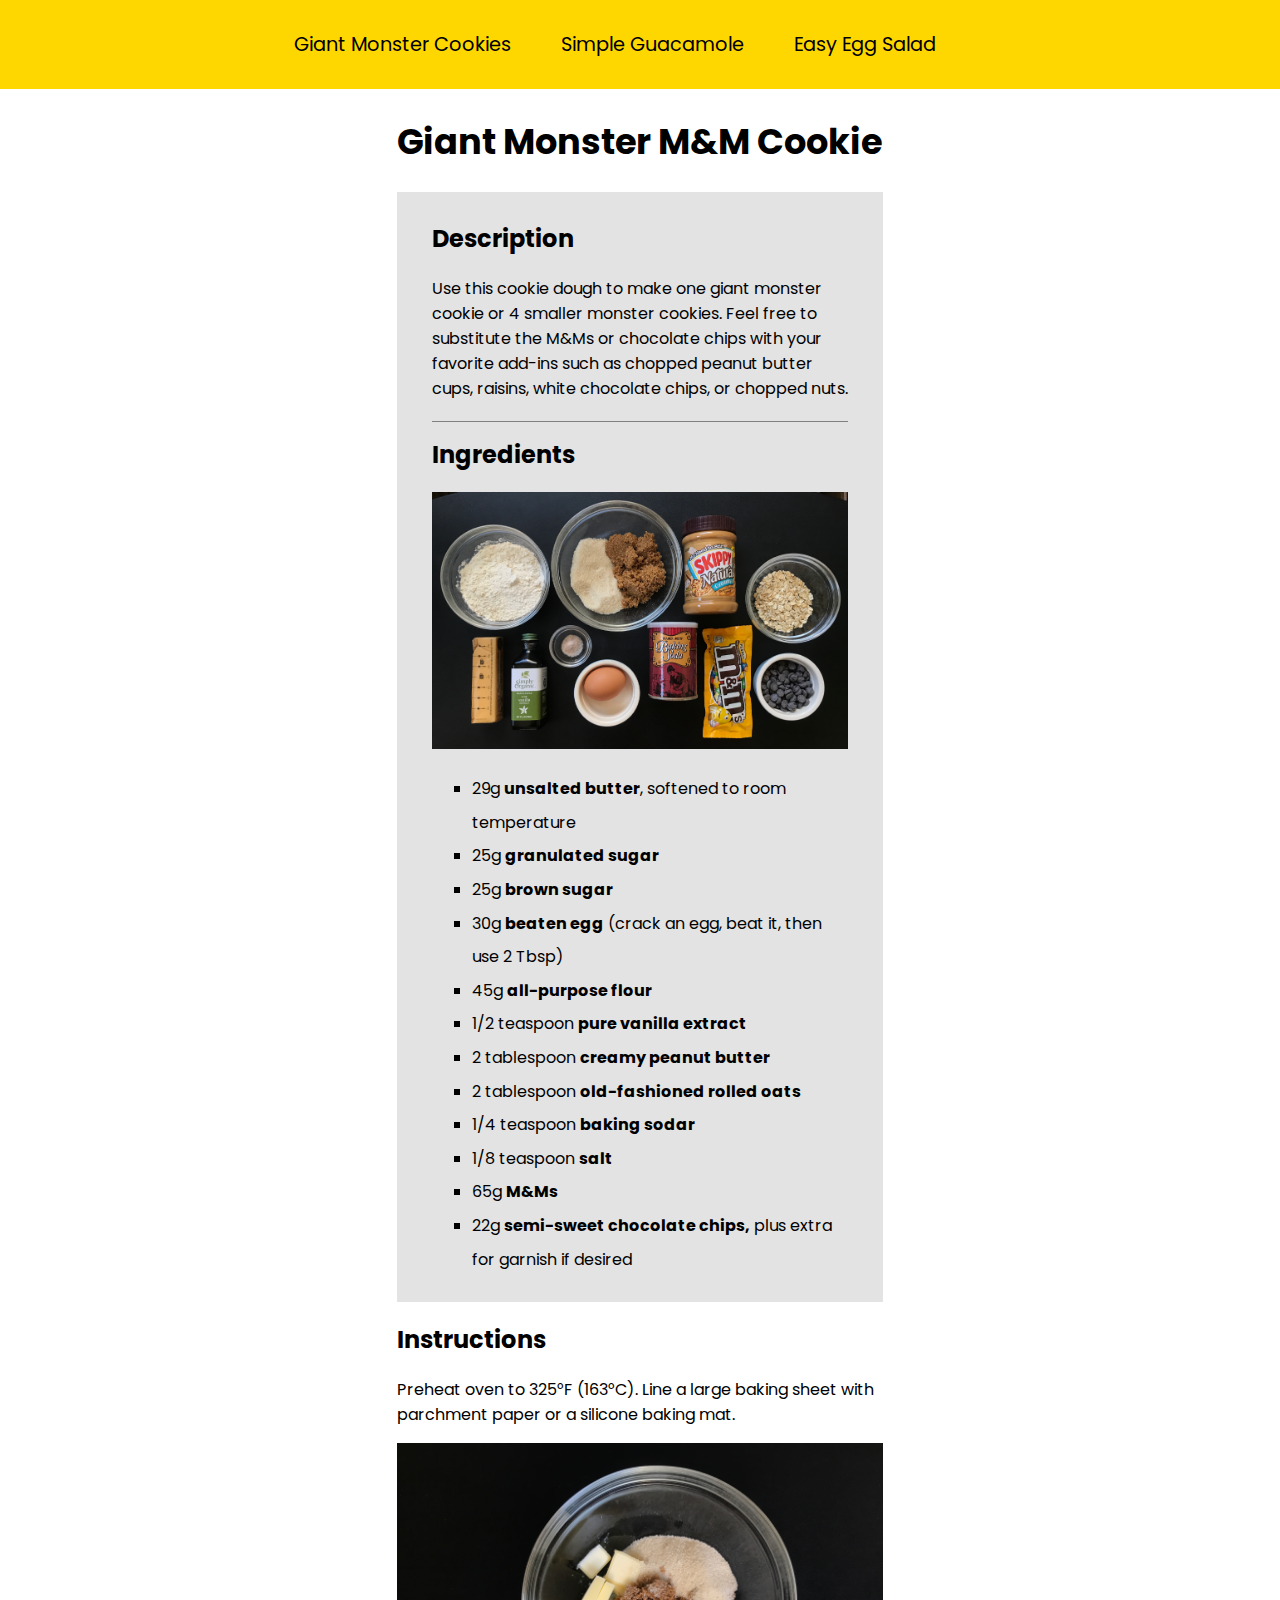
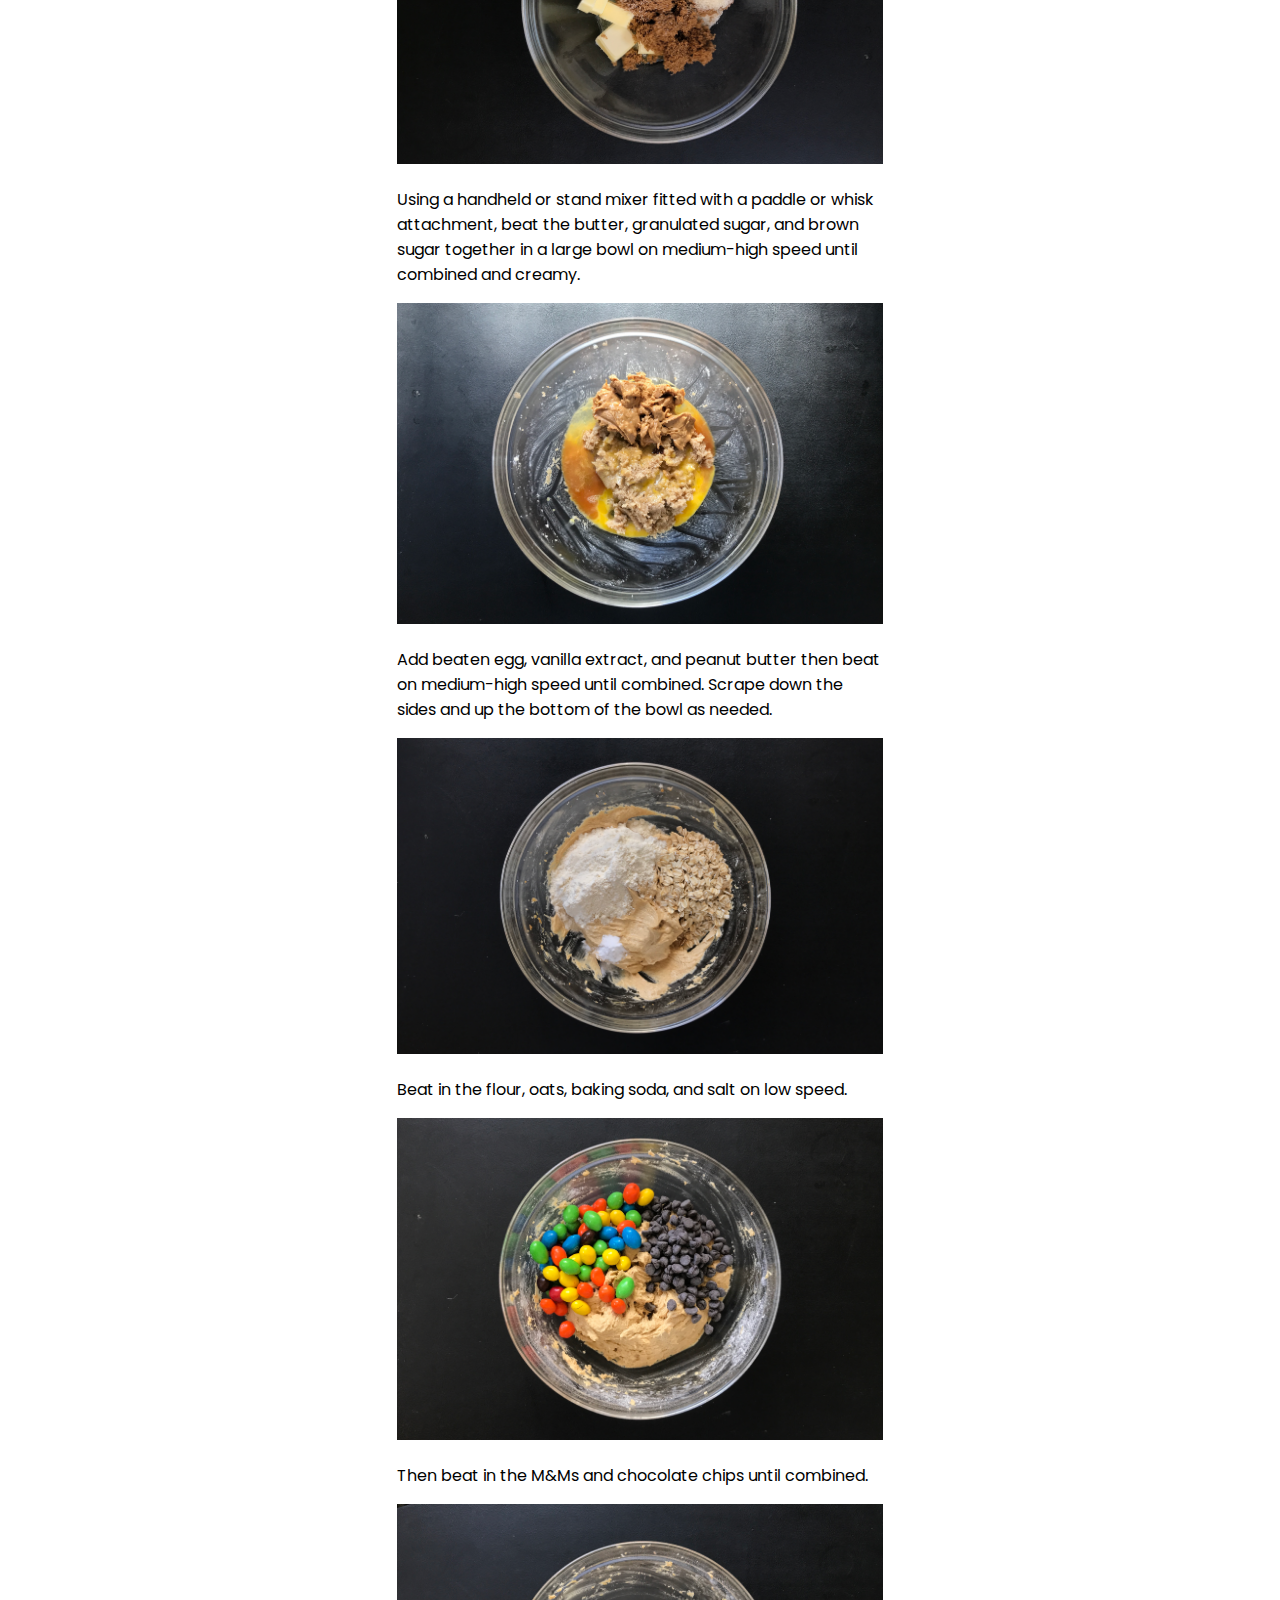
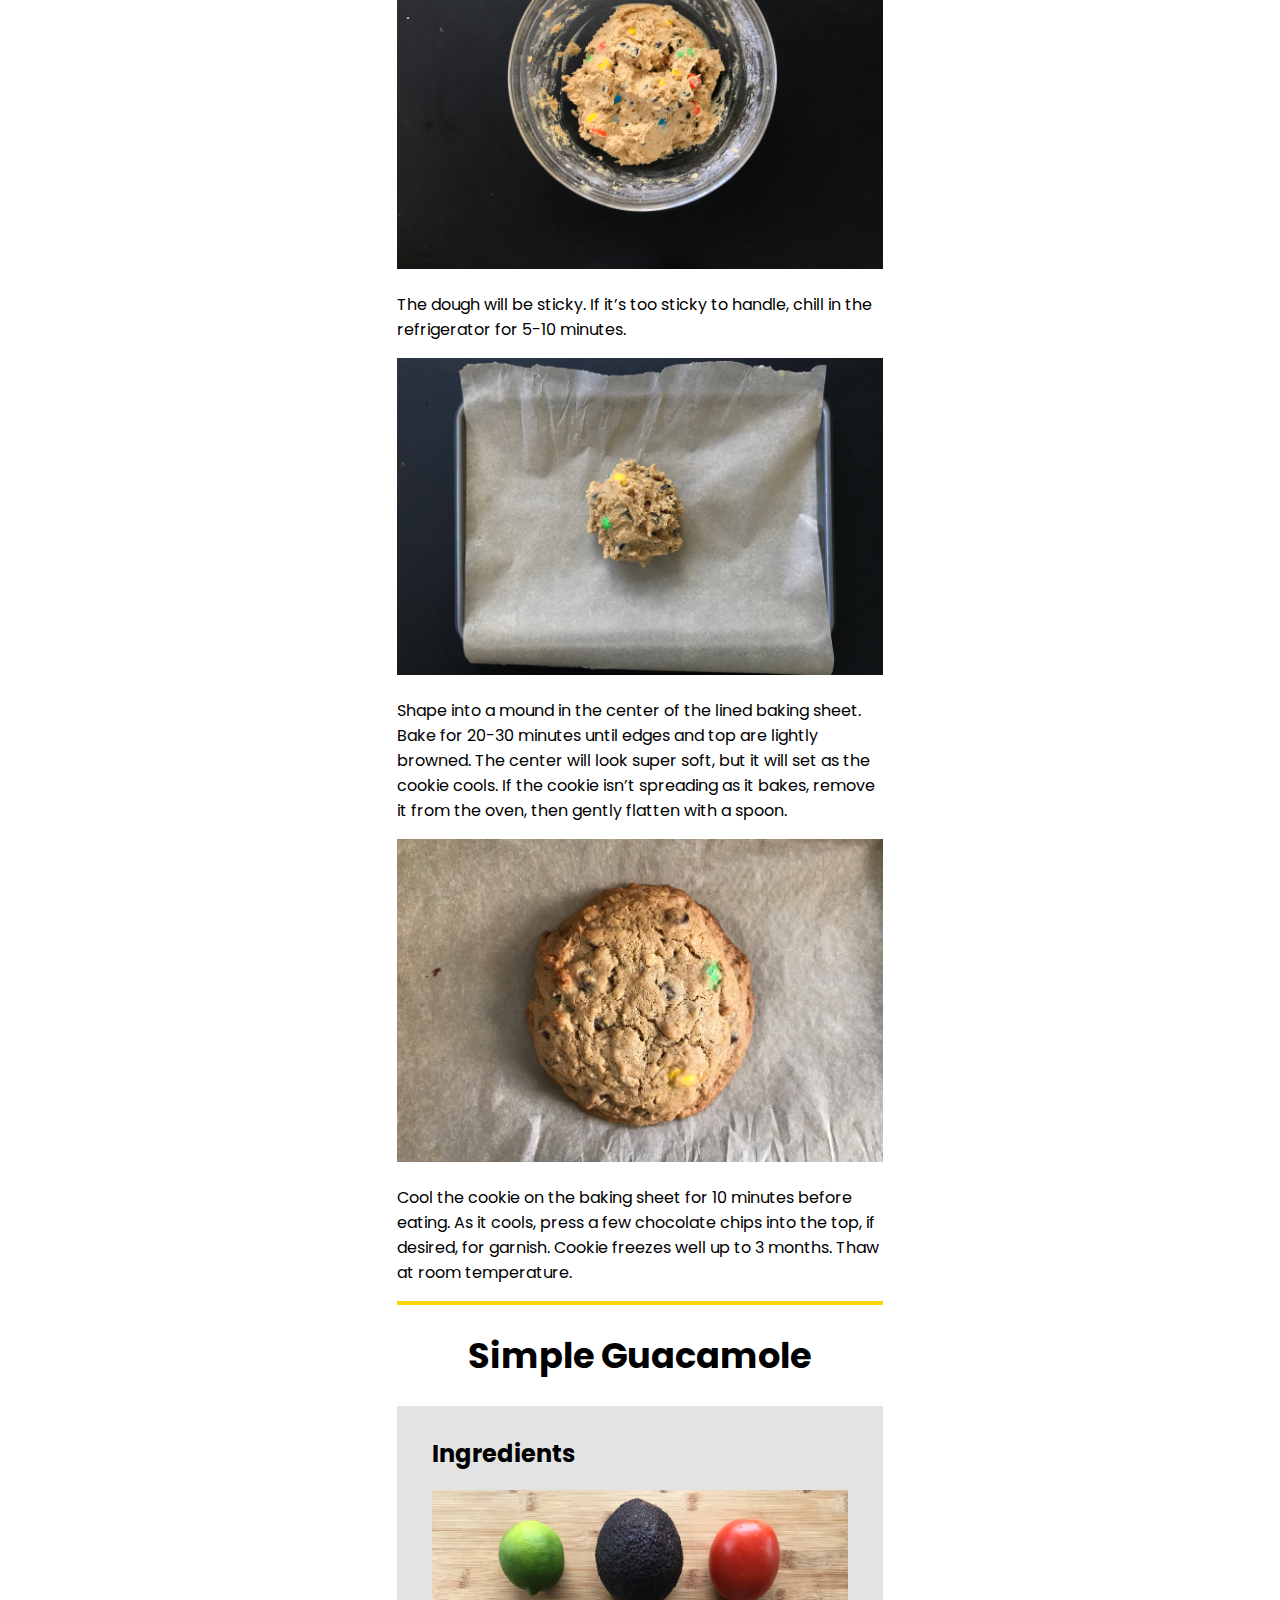
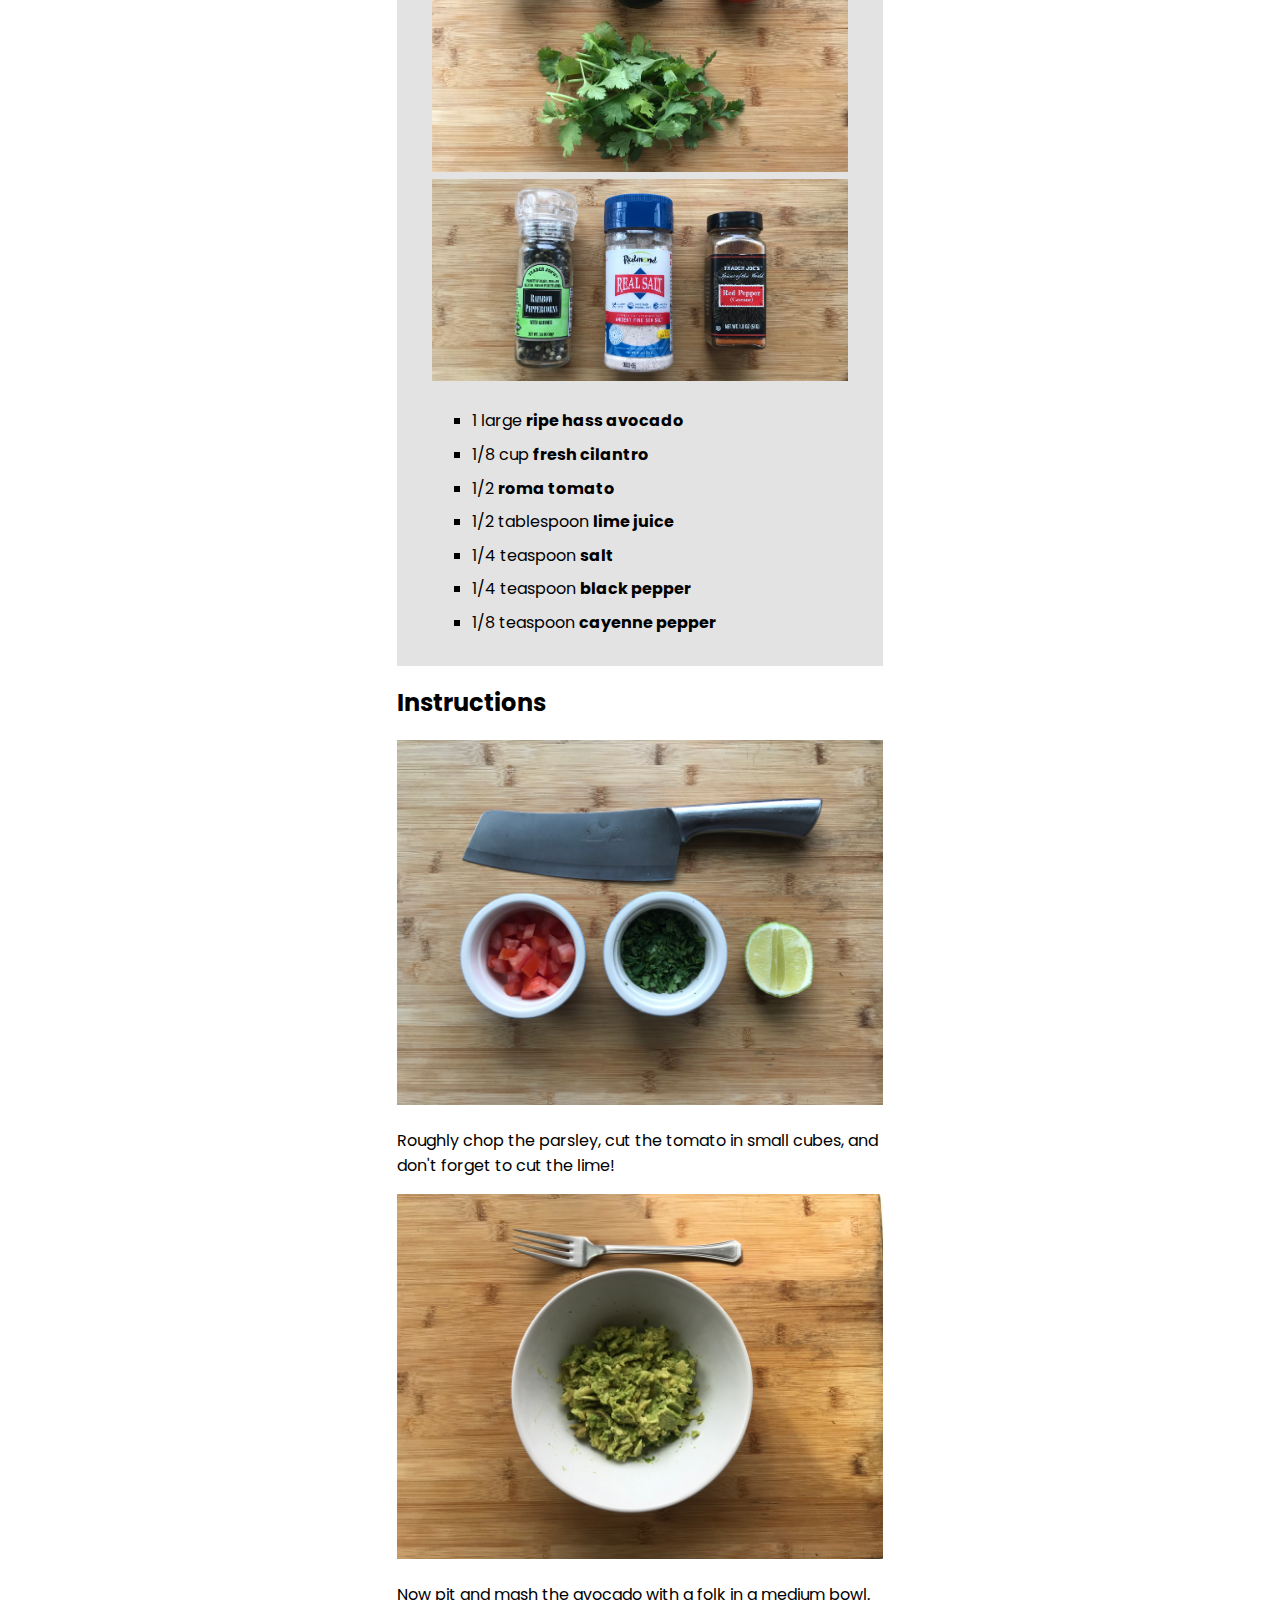
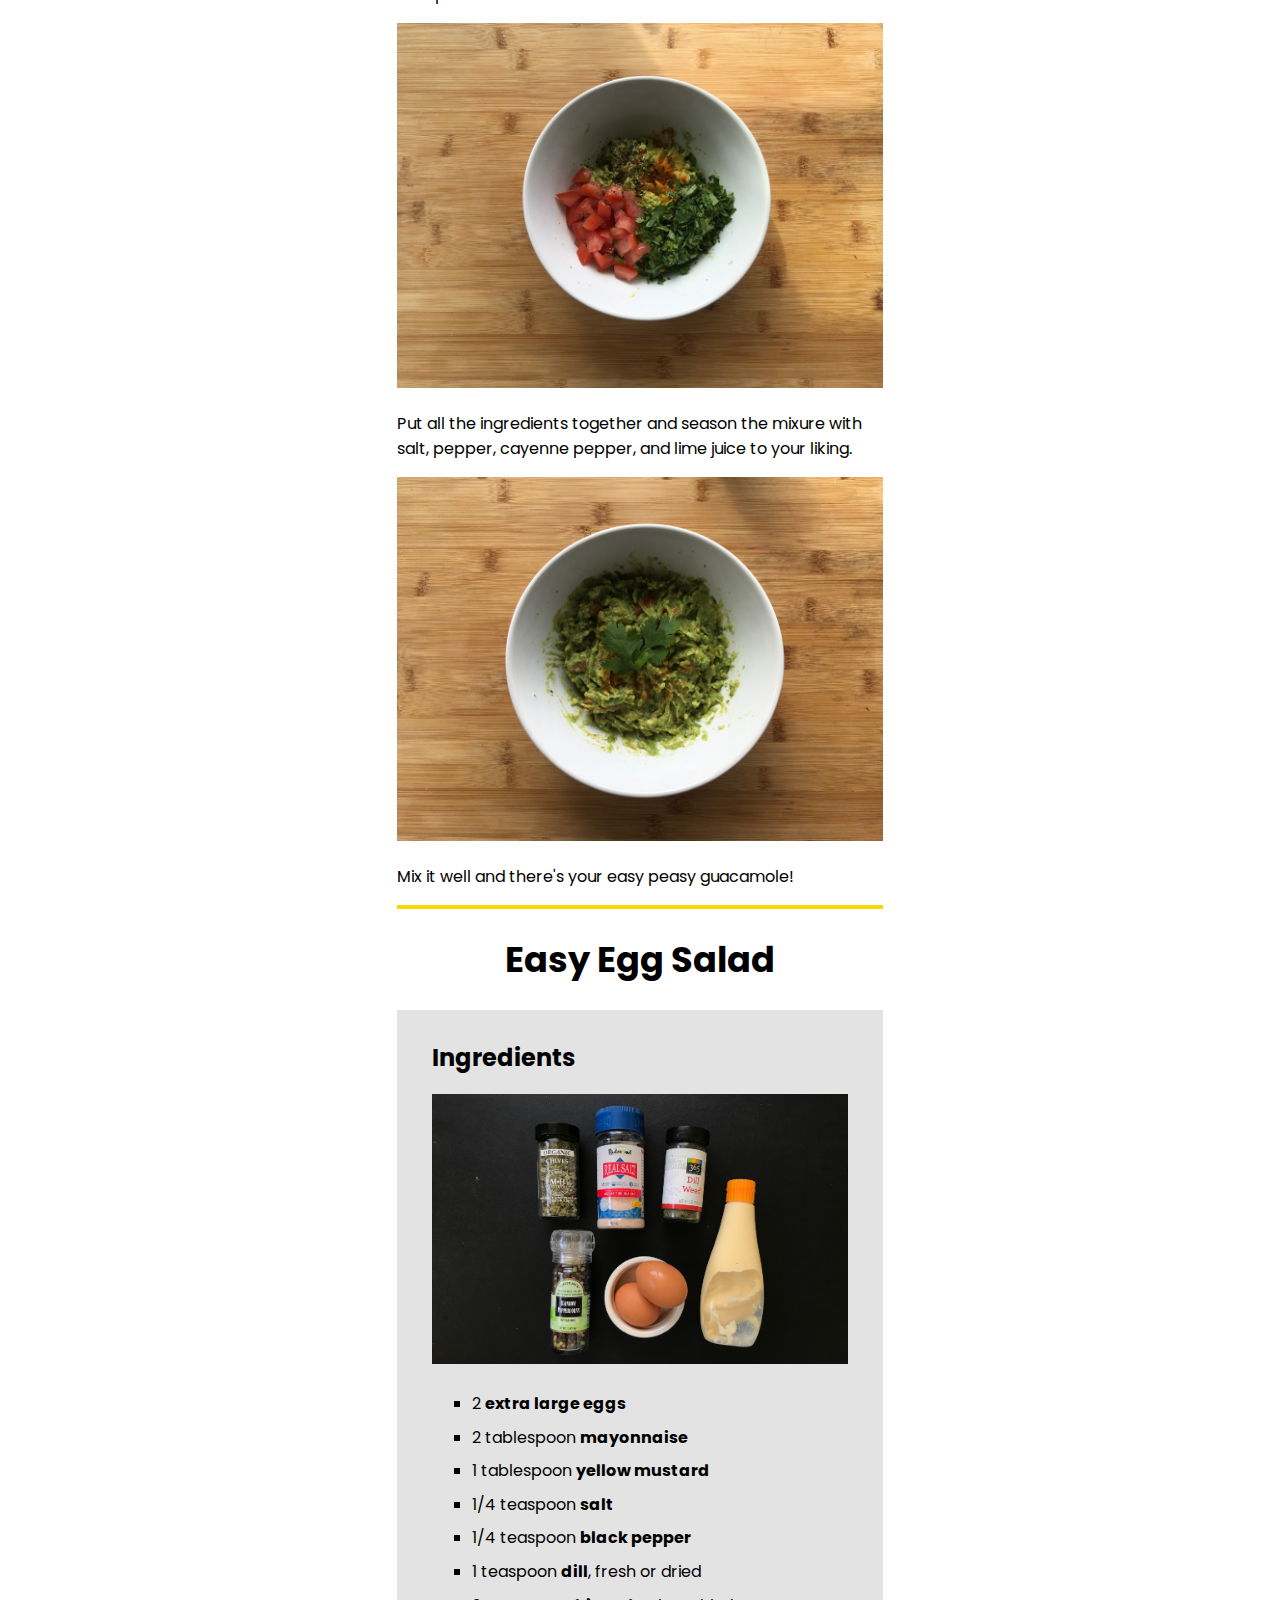
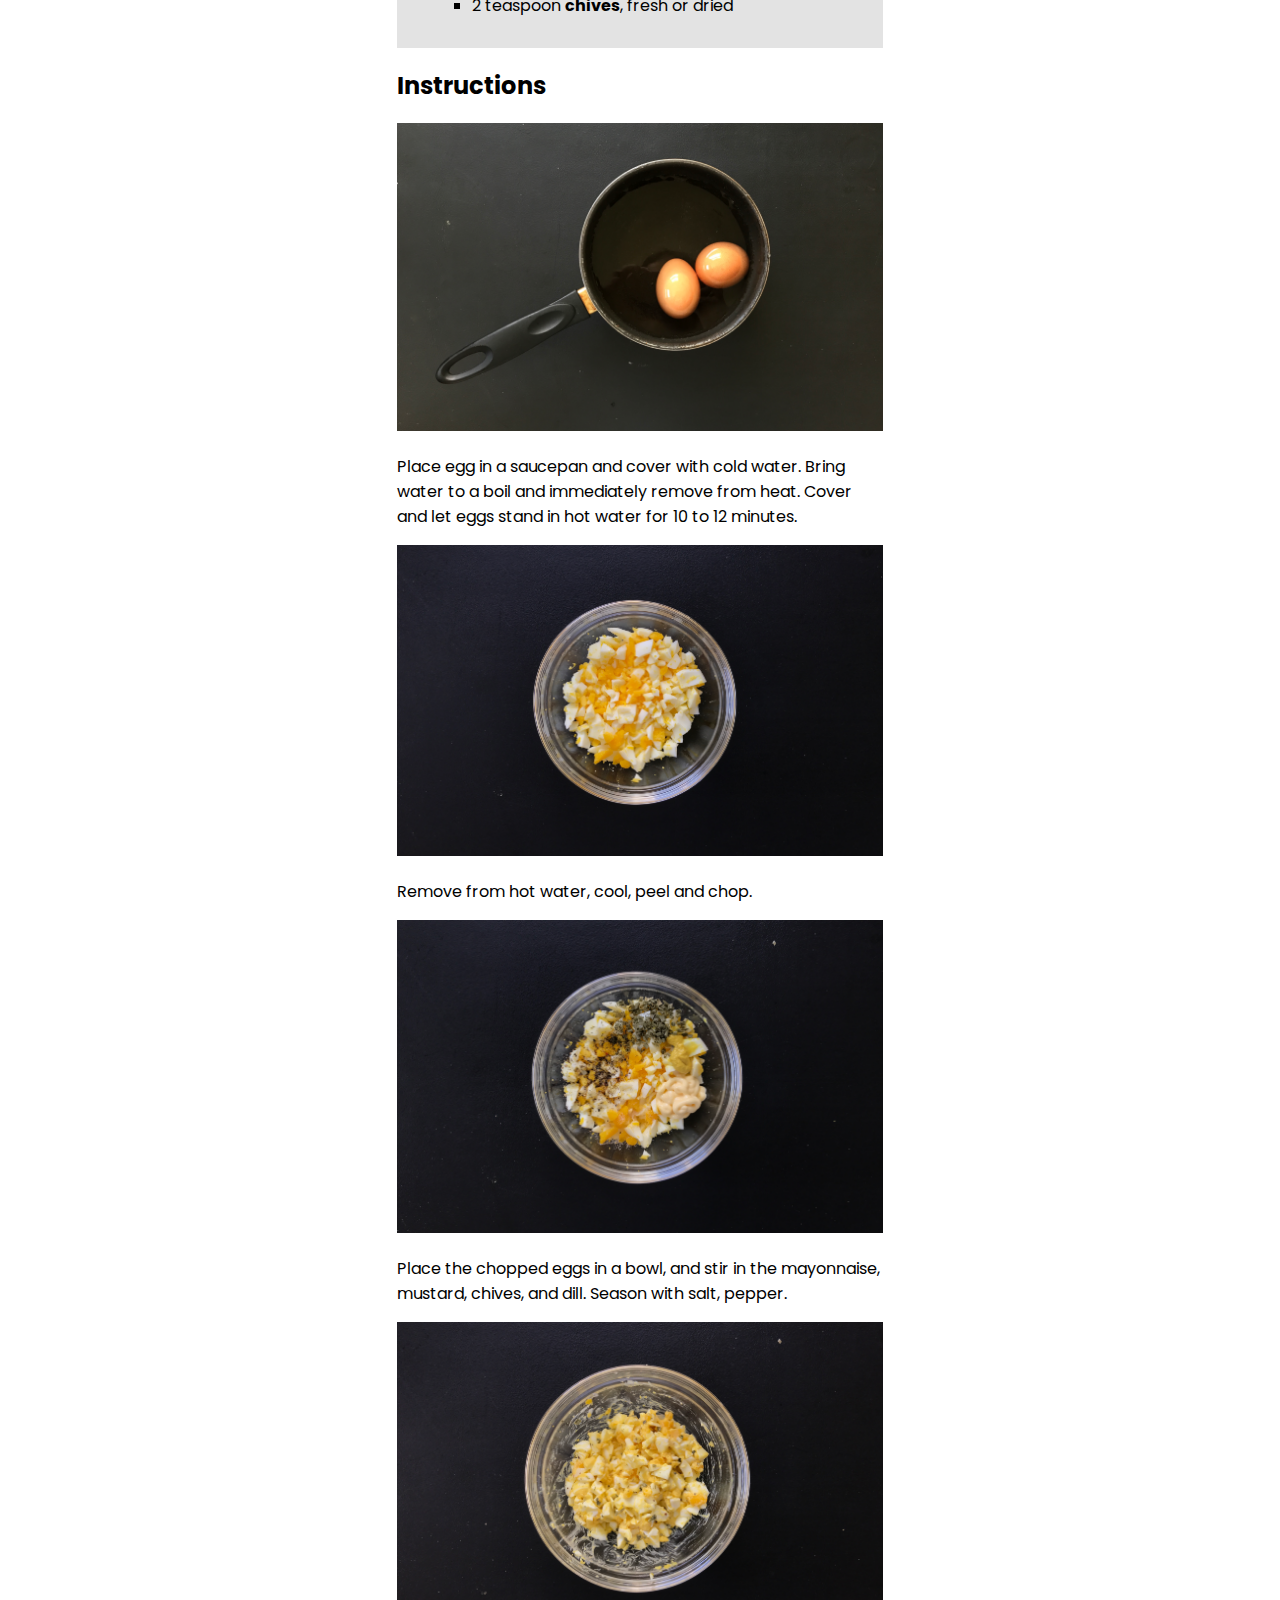
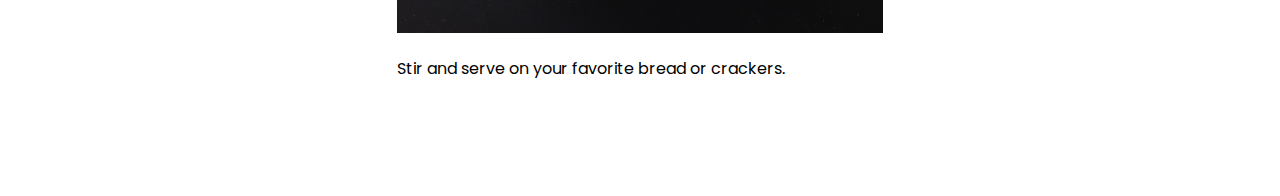
<file: m01/index.html>
<!DOCTYPE html>
<html lang="en">
<head>
	<meta charset="UTF-8">
	<meta name="viewport" content="width=device-width, initial-scale=1.0">
	<title>Recipe | Giant Monster M&amp;M Cookie</title>
	<link rel="preconnect" href="https://fonts.gstatic.com">
	<link href="https://fonts.googleapis.com/css2?family=Poppins:wght@400;700&display=swap" rel="stylesheet">
	<link rel="stylesheet" href="style.css">
	<script src="https://ajax.googleapis.com/ajax/libs/jquery/3.5.1/jquery.min.js"></script>
</head>
<body>
	<header>
		<nav class="nav">
			<li><a href="#recipe1">Giant Monster Cookies</a></li>
			<li><a href="#recipe2">Simple Guacamole</a></li>
			<li><a href="#recipe3">Easy Egg Salad</a></li>
	</nav>
	</header>
	
	<div id="wrapper" class="container">
		<div id="recipe1">
			<h1>Giant Monster M&amp;M Cookie</h1>

			<div id="ingredient">
				<h2>Description</h2>
				<p>Use this cookie dough to make one giant monster cookie or 4 smaller monster cookies. Feel free to substitute the M&amp;Ms or chocolate chips with your favorite add-ins such as chopped peanut butter cups, raisins, white chocolate chips, or chopped nuts.</p>

				<h2 class="subhead">Ingredients</h2>
				<img src="images/all-ingredient.jpg" alt="">
				<ul class="lists">
					<li>29g <span id="list-bold"> unsalted butter</span>, softened to room temperature</li>
					<li>25g <span id="list-bold"> granulated sugar</span></li>
					<li>25g <span id="list-bold"> brown sugar</span></li>
					<li>30g <span id="list-bold"> beaten egg</span> (crack an egg, beat it, then use 2 Tbsp)</li>
					<li>45g <span id="list-bold"> all-purpose flour</span></li>
					<li>1/2 teaspoon <span id="list-bold">pure vanilla extract</span></li>
					<li>2 tablespoon <span id="list-bold">creamy peanut butter</span></li>
					<li>2 tablespoon <span id="list-bold">old-fashioned rolled oats</span></li>
					<li>1/4 teaspoon <span id="list-bold">baking sodar</span></li>
					<li>1/8 teaspoon <span id="list-bold">salt</span></li>
					<li>65g <span id="list-bold">M&amp;Ms</span></li>
					<li>22g <span id="list-bold">semi-sweet chocolate chips,</span> plus extra for garnish if desired</li>
				</ul>
			</div>

			<h2>Instructions</h2>

			<p>Preheat oven to 325°F (163°C). Line a large baking sheet with parchment paper or a silicone baking mat.</p>

			<img src="images/cookie1.jpg" alt="">
			<p>Using a handheld or stand mixer fitted with a paddle or whisk attachment, beat the butter, granulated sugar, and brown sugar together in a large bowl on medium-high speed until combined and creamy.</p>

			<img src="images/cookie3.jpg" alt="">
			<p>Add beaten egg, vanilla extract, and peanut butter then beat on medium-high speed until combined. Scrape down the sides and up the bottom of the bowl as needed.</p>

			<img src="images/cookie4.jpg" alt="">
			<p>Beat in the flour, oats, baking soda, and salt on low speed.</p>

			<img src="images/cookie5.jpg" alt="">
			<p>Then beat in the M&Ms and chocolate chips until combined.</p>

			<img src="images/cookie6.jpg" alt="">
			<p>The dough will be sticky. If it’s too sticky to handle, chill in the refrigerator for 5-10 minutes.</p>

			<img src="images/cookie7.jpg" alt="">
			<p>Shape into a mound in the center of the lined baking sheet. Bake for 20-30 minutes until edges and top are lightly browned. The center will look super soft, but it will set as the cookie cools. If the cookie isn’t spreading as it bakes, remove it from the oven, then gently flatten with a spoon.</p>

			<img src="images/cookie8.jpg" alt="">
			<p>Cool the cookie on the baking sheet for 10 minutes before eating. As it cools, press a few chocolate chips into the top, if desired, for garnish. Cookie freezes well up to 3 months. Thaw at room temperature.</p>

		</div> <!-- End of reicpes1 -->

		<div id="recipe2">
			<h1>Simple Guacamole</h1>

			<div id="ingredient">
				
				<h2>Ingredients</h2>
				<img src="images/guac1.jpg" alt="">
				<img src="images/guac2.jpg" alt="">
				<ul class="lists">
					<li>1 large <span id="list-bold"> ripe hass avocado</span></li>
					<li>1/8 cup <span id="list-bold"> fresh cilantro</span></li>
					<li>1/2 <span id="list-bold"> roma tomato</span></li>
					<li>1/2 tablespoon <span id="list-bold"> lime juice</span></li>
					<li>1/4 teaspoon <span id="list-bold"> salt</span></li>
					<li>1/4 teaspoon <span id="list-bold">black pepper</span></li>
					<li>1/8 teaspoon <span id="list-bold">cayenne pepper</span></li>
				</ul>
			</div>

			<h2>Instructions</h2>

			<img src="images/guac3.jpg" alt="">
			<p>Roughly chop the parsley, cut the tomato in small cubes, and don't forget to cut the lime!</p>

			<img src="images/guac4.jpg" alt="">
			<p>Now pit and mash the avocado with a folk in a medium bowl.</p>

			<img src="images/guac5.jpg" alt="">
			<p>Put all the ingredients together and season the mixure with salt, pepper, cayenne pepper, and lime juice to your liking.</p>

			<img src="images/guac6.jpg" alt="">
			<p>Mix it well and there's your easy peasy guacamole!</p>
		</div> <!-- End of reicpes2 -->

		<div id="recipe3">
			<h1>Easy Egg Salad</h1>

			<div id="ingredient">

				<h2>Ingredients</h2>
				<img src="images/egg-int.jpg" alt="">
				<ul class="lists">
					<li>2 <span id="list-bold"> extra large eggs</span></li>
					<li>2 tablespoon <span id="list-bold"> mayonnaise</span></li>
					<li>1 tablespoon <span id="list-bold"> yellow mustard</span></li>
					<li>1/4 teaspoon <span id="list-bold">salt</span></li>
					<li>1/4 teaspoon <span id="list-bold">black pepper</span></li>
					<li>1 teaspoon <span id="list-bold">dill</span>, fresh or dried</li>
					<li>2 teaspoon <span id="list-bold">chives</span>, fresh or dried</li>
				</ul>
			</div>

			<h2>Instructions</h2>

			<img src="images/egg1.jpg" alt="">
			<p>Place egg in a saucepan and cover with cold water. Bring water to a boil and immediately remove from heat. Cover and let eggs stand in hot water for 10 to 12 minutes.</p>

			<img src="images/egg2.jpg" alt="">
			<p>Remove from hot water, cool, peel and chop.</p>

			<img src="images/egg3.jpg" alt="">
			<p>Place the chopped eggs in a bowl, and stir in the mayonnaise, mustard, chives, and dill. Season with salt, pepper. </p>

			<img src="images/egg4.jpg" alt="">
			<p>Stir and serve on your favorite bread or crackers.</p>
		</div> <!-- End of reicpe3 -->

	</div>
	<footer class="container footer">
	
	</footer>
</body>
</html>
</file>
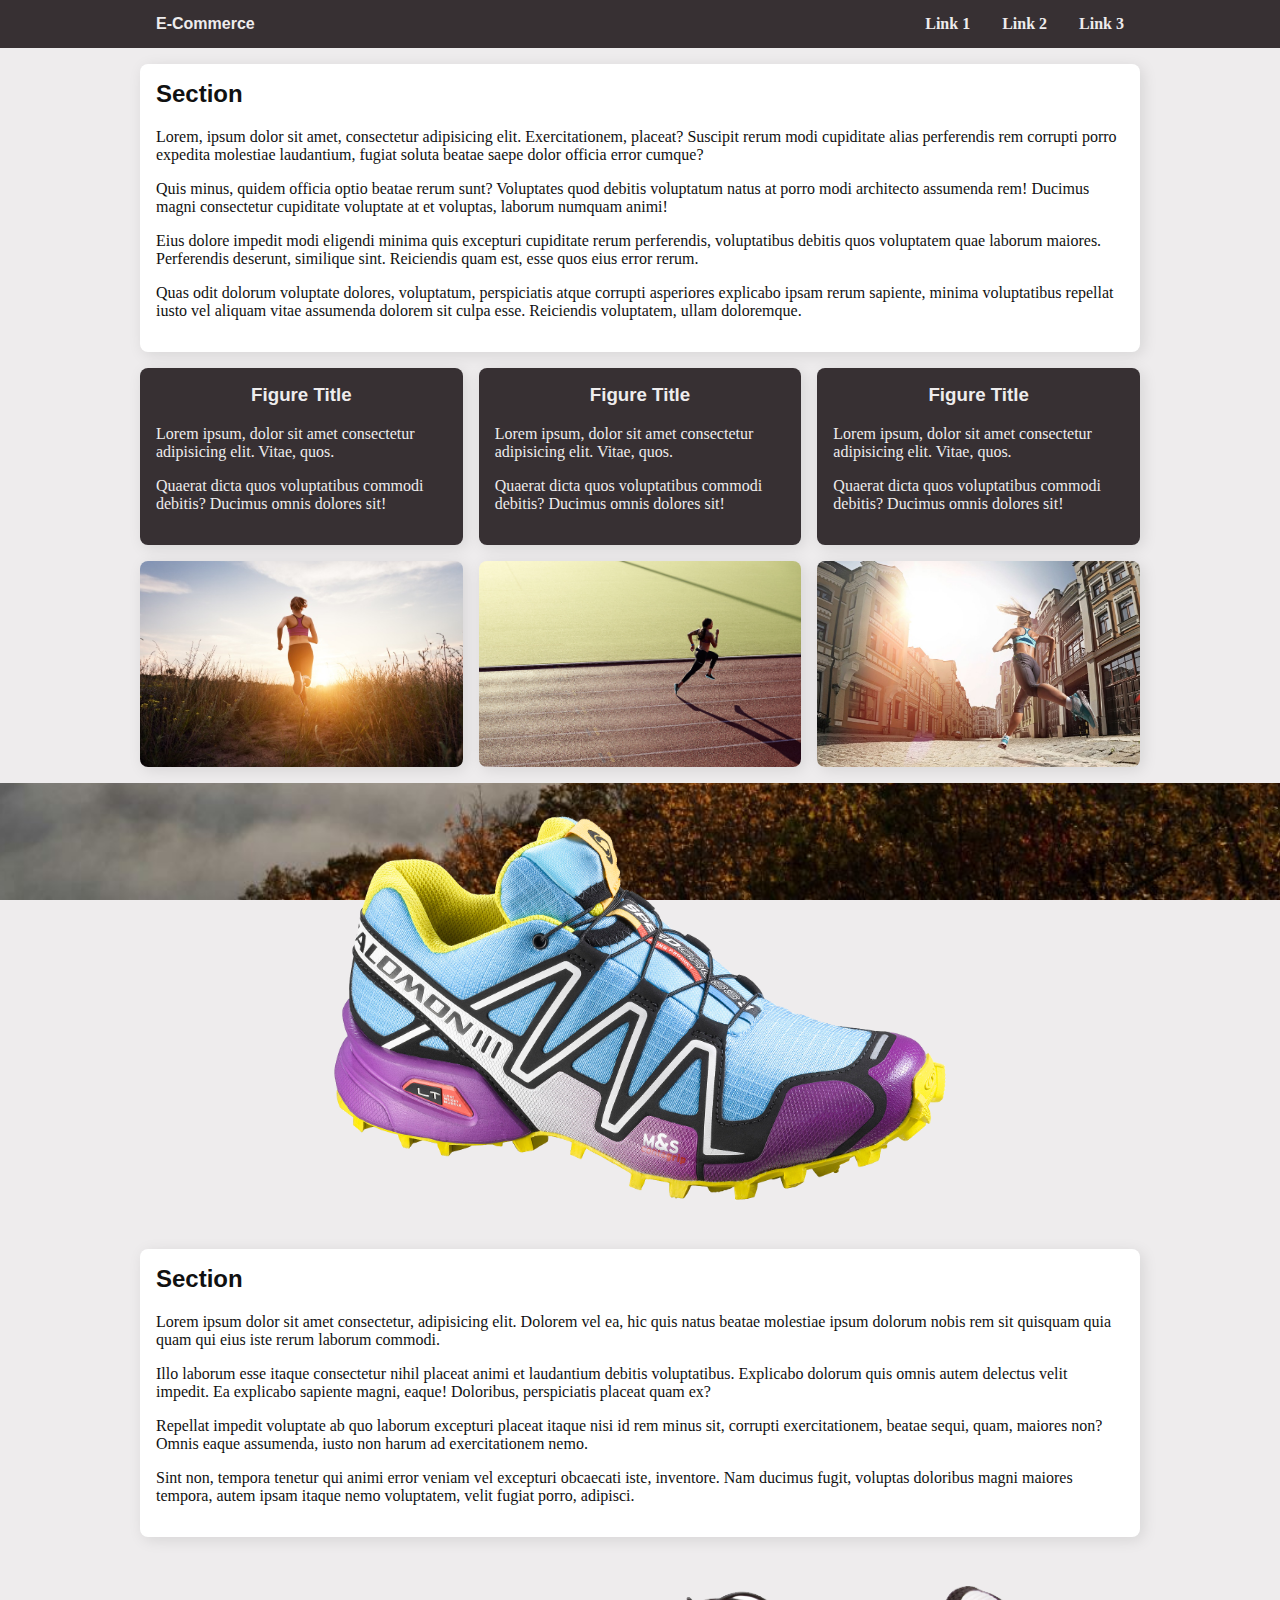
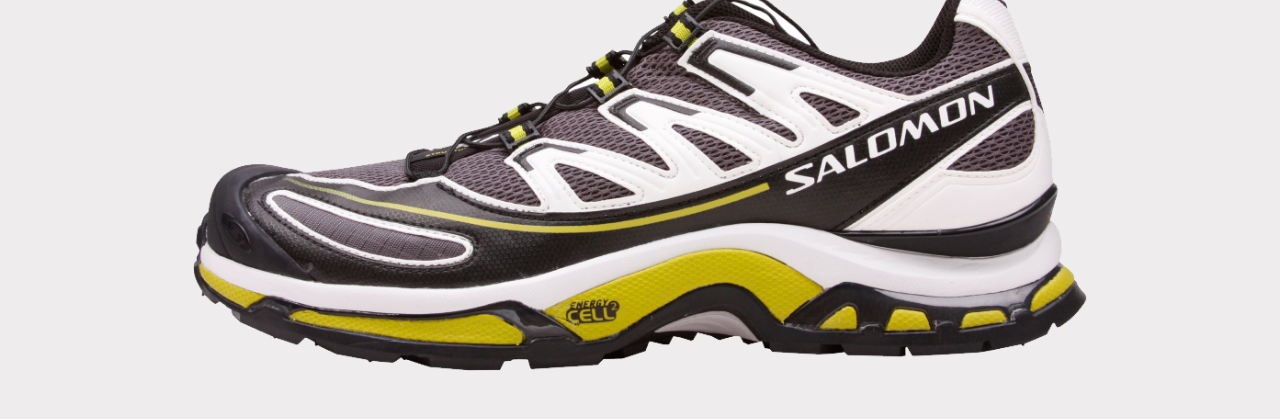
<file: m02/index.html>
<!DOCTYPE html>
<html lang="en">
<head>
	<meta charset="UTF-8">
	<meta name="viewport" content="width=device-width, initial-scale=1.0">
	<link rel="stylesheet" href="lib/css/styleguide.css">
	<link rel="stylesheet" href="css/storetheme.css">
	<title>Seen Rongkapan | Module 2</title>
</head>
<body>

	<header class="navbar">
		<div class="container display-flex">
			<div class="flex-stretch">
				<h1>E-Commerce</h1>
			</div>
			<nav class="nav">
				<ul class="display-flex">
					<li><a href="#">Link 1</a></li>
					<li><a href="#">Link 2</a></li>
					<li><a href="#">Link 3</a></li>
				</ul>
			</nav>
		</div>
	</header>
	
	<div class="container">
		<div class="card card-soft card-light">
			<h2>Section</h2>
			<div>
				<p>Lorem, ipsum dolor sit amet, consectetur adipisicing elit. Exercitationem, placeat? Suscipit rerum modi cupiditate alias perferendis rem corrupti porro expedita molestiae laudantium, fugiat soluta beatae saepe dolor officia error cumque?</p>

				<p>Quis minus, quidem officia optio beatae rerum sunt? Voluptates quod debitis voluptatum natus at porro modi architecto assumenda rem! Ducimus magni consectetur cupiditate voluptate at et voluptas, laborum numquam animi!</p>

				<p>Eius dolore impedit modi eligendi minima quis excepturi cupiditate rerum perferendis, voluptatibus debitis quos voluptatem quae laborum maiores. Perferendis deserunt, similique sint. Reiciendis quam est, esse quos eius error rerum.</p>

				<p>Quas odit dolorum voluptate dolores, voluptatum, perspiciatis atque corrupti asperiores explicabo ipsam rerum sapiente, minima voluptatibus repellat iusto vel aliquam vitae assumenda dolorem sit culpa esse. Reiciendis voluptatem, ullam doloremque.</p>
			</div>
		</div> <!-- end of card -->
	</div>

	<div class="container">
		<div class="display-flex">
			<div class="flex-stretch">
				<div class="card card-soft card-dark">
					<h3 class="card-heading">Figure Title</h3>
					<div>
						<p>Lorem ipsum, dolor sit amet consectetur adipisicing elit. Vitae, quos.</p>
						<p>Quaerat dicta quos voluptatibus commodi debitis? Ducimus omnis dolores sit!</p>
					</div>
				</div>
			</div> <!-- end flex stretch -->
			<div class="flex-spacer"></div>

			<div class="flex-stretch">
				<div class="card card-soft card-dark">
					<h3 class="card-heading">Figure Title</h3>
					<div>
						<p>Lorem ipsum, dolor sit amet consectetur adipisicing elit. Vitae, quos.</p>
						<p>Quaerat dicta quos voluptatibus commodi debitis? Ducimus omnis dolores sit!</p>
					</div>
				</div>
			</div> <!-- end flex stretch -->
			<div class="flex-spacer"></div>

			<div class="flex-stretch">
				<div class="card card-soft card-dark">
					<h3 class="card-heading">Figure Title</h3>
					<div>
						<p>Lorem ipsum, dolor sit amet consectetur adipisicing elit. Vitae, quos.</p>
						<p>Quaerat dicta quos voluptatibus commodi debitis? Ducimus omnis dolores sit!</p>
					</div>
				</div>
			</div> <!-- end flex stretch -->
		</div>
	</div>

	<div class="container" style="margin-top: 1em;">
		<div class="display-flex">
			<div class="flex-stretch">
				<div class="card card-soft card-flat">
					<img src="img/trail-run.jpg" alt="Trail Running" class="image-full">
				</div>
			</div>
			<div class="flex-spacer"></div>
			<div class="flex-stretch">
				<div class="card card-soft card-flat">
					<img src="img/track-run.jpg" alt="Track Running" class="image-full">
				</div>
			</div>
			<div class="flex-spacer"></div>
			<div class="flex-stretch">
				<div class="card card-soft card-flat">
					<img src="img/city-run.jpg" alt="City Running" class="image-full">
				</div>
			</div>
		</div> <!-- end display flex -->
	</div>

	<div class="view-window" style="background-image: url(img/fog-mountain.jpg)"> <!-- image behind -->
		<img src="img/running_shoe1.png" alt="Running Shoe"> <!-- PNG image in the front -->
	</div>

	<div class="container">
		<div class="card card-soft card-light">
			<h2>Section</h2>
			<div>
				<p>Lorem ipsum dolor sit amet consectetur, adipisicing elit. Dolorem vel ea, hic quis natus beatae molestiae ipsum dolorum nobis rem sit quisquam quia quam qui eius iste rerum laborum commodi.</p>
				<p>Illo laborum esse itaque consectetur nihil placeat animi et laudantium debitis voluptatibus. Explicabo dolorum quis omnis autem delectus velit impedit. Ea explicabo sapiente magni, eaque! Doloribus, perspiciatis placeat quam ex?</p>
				<p>Repellat impedit voluptate ab quo laborum excepturi placeat itaque nisi id rem minus sit, corrupti exercitationem, beatae sequi, quam, maiores non? Omnis eaque assumenda, iusto non harum ad exercitationem nemo.</p>
				<p>Sint non, tempora tenetur qui animi error veniam vel excepturi obcaecati iste, inventore. Nam ducimus fugit, voluptas doloribus magni maiores tempora, autem ipsam itaque nemo voluptatem, velit fugiat porro, adipisci.</p>
			</div>
		</div>
	</div>

	<div class="view-window" style="background-image: url(img/park.jpg)">
		<img src="img/shoe2.png" alt="Red Running Shoe">
	</div>
	
</body>
</html>
</file>
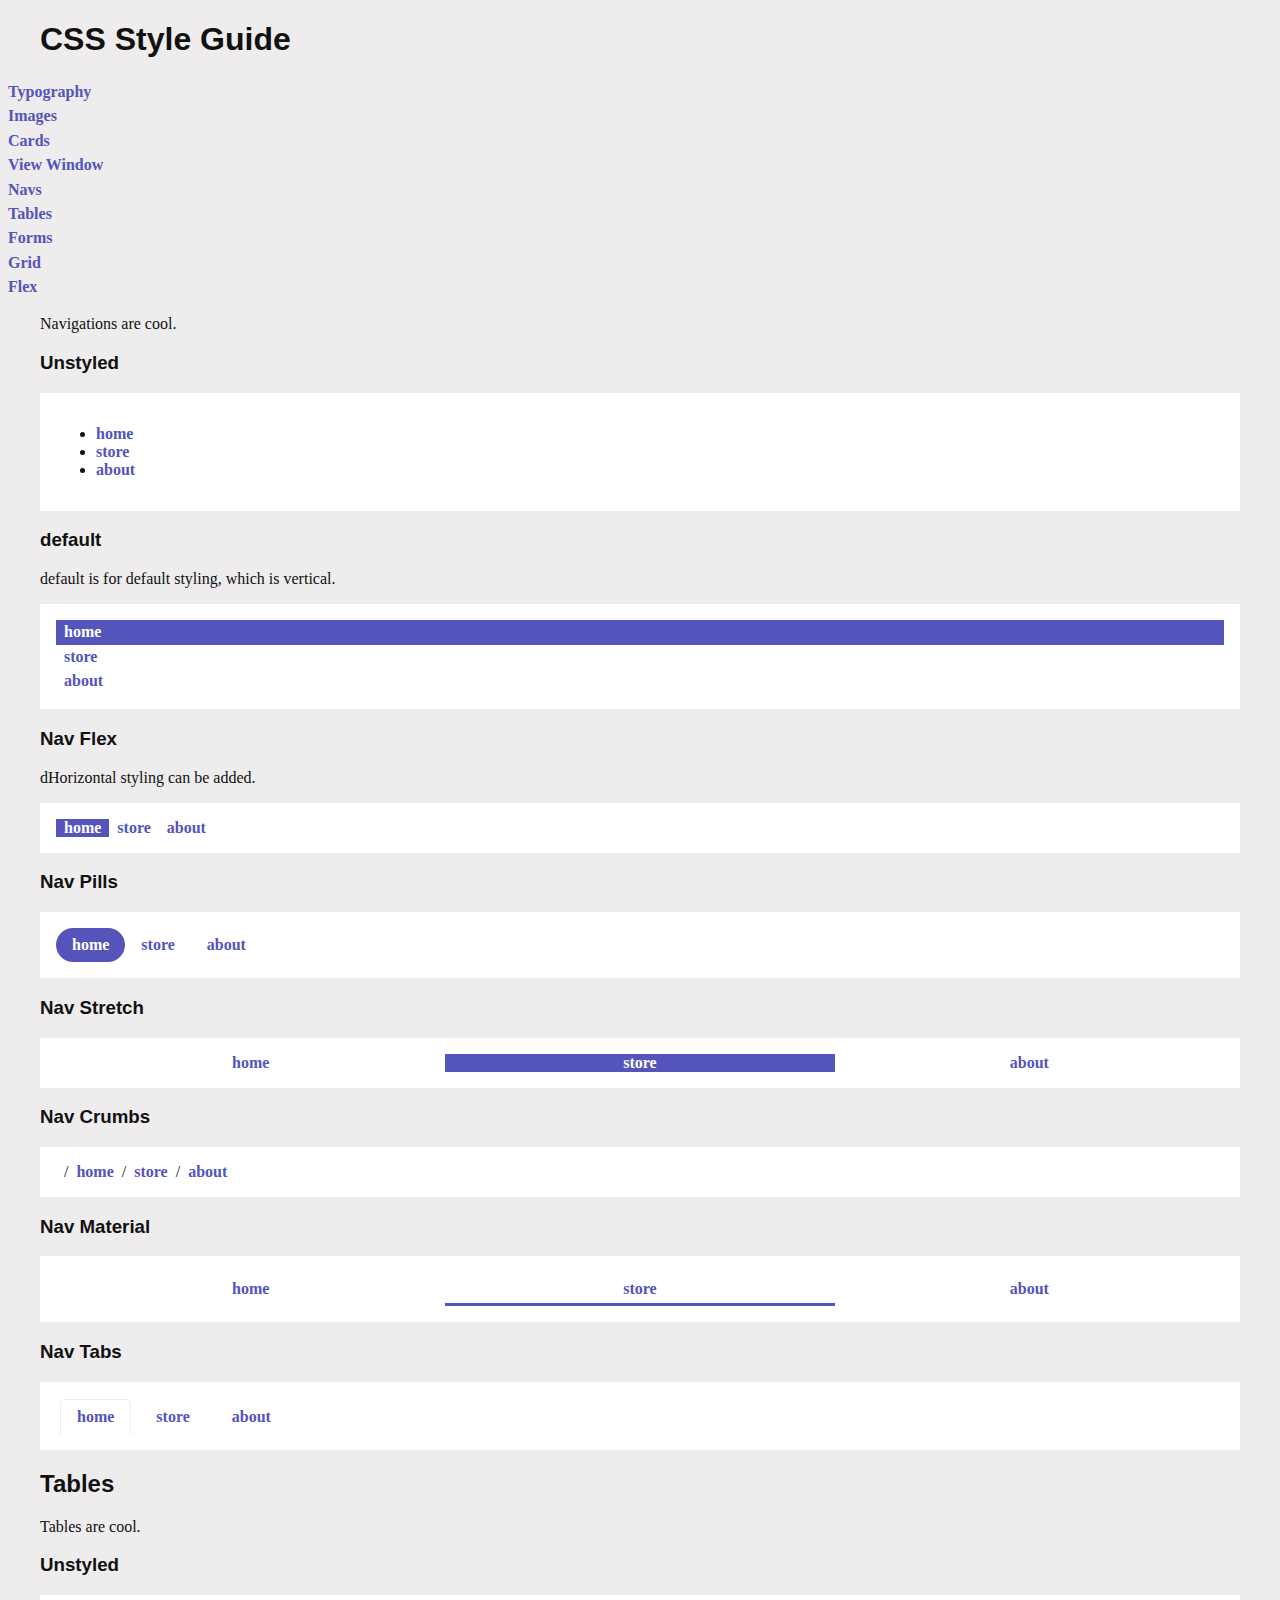
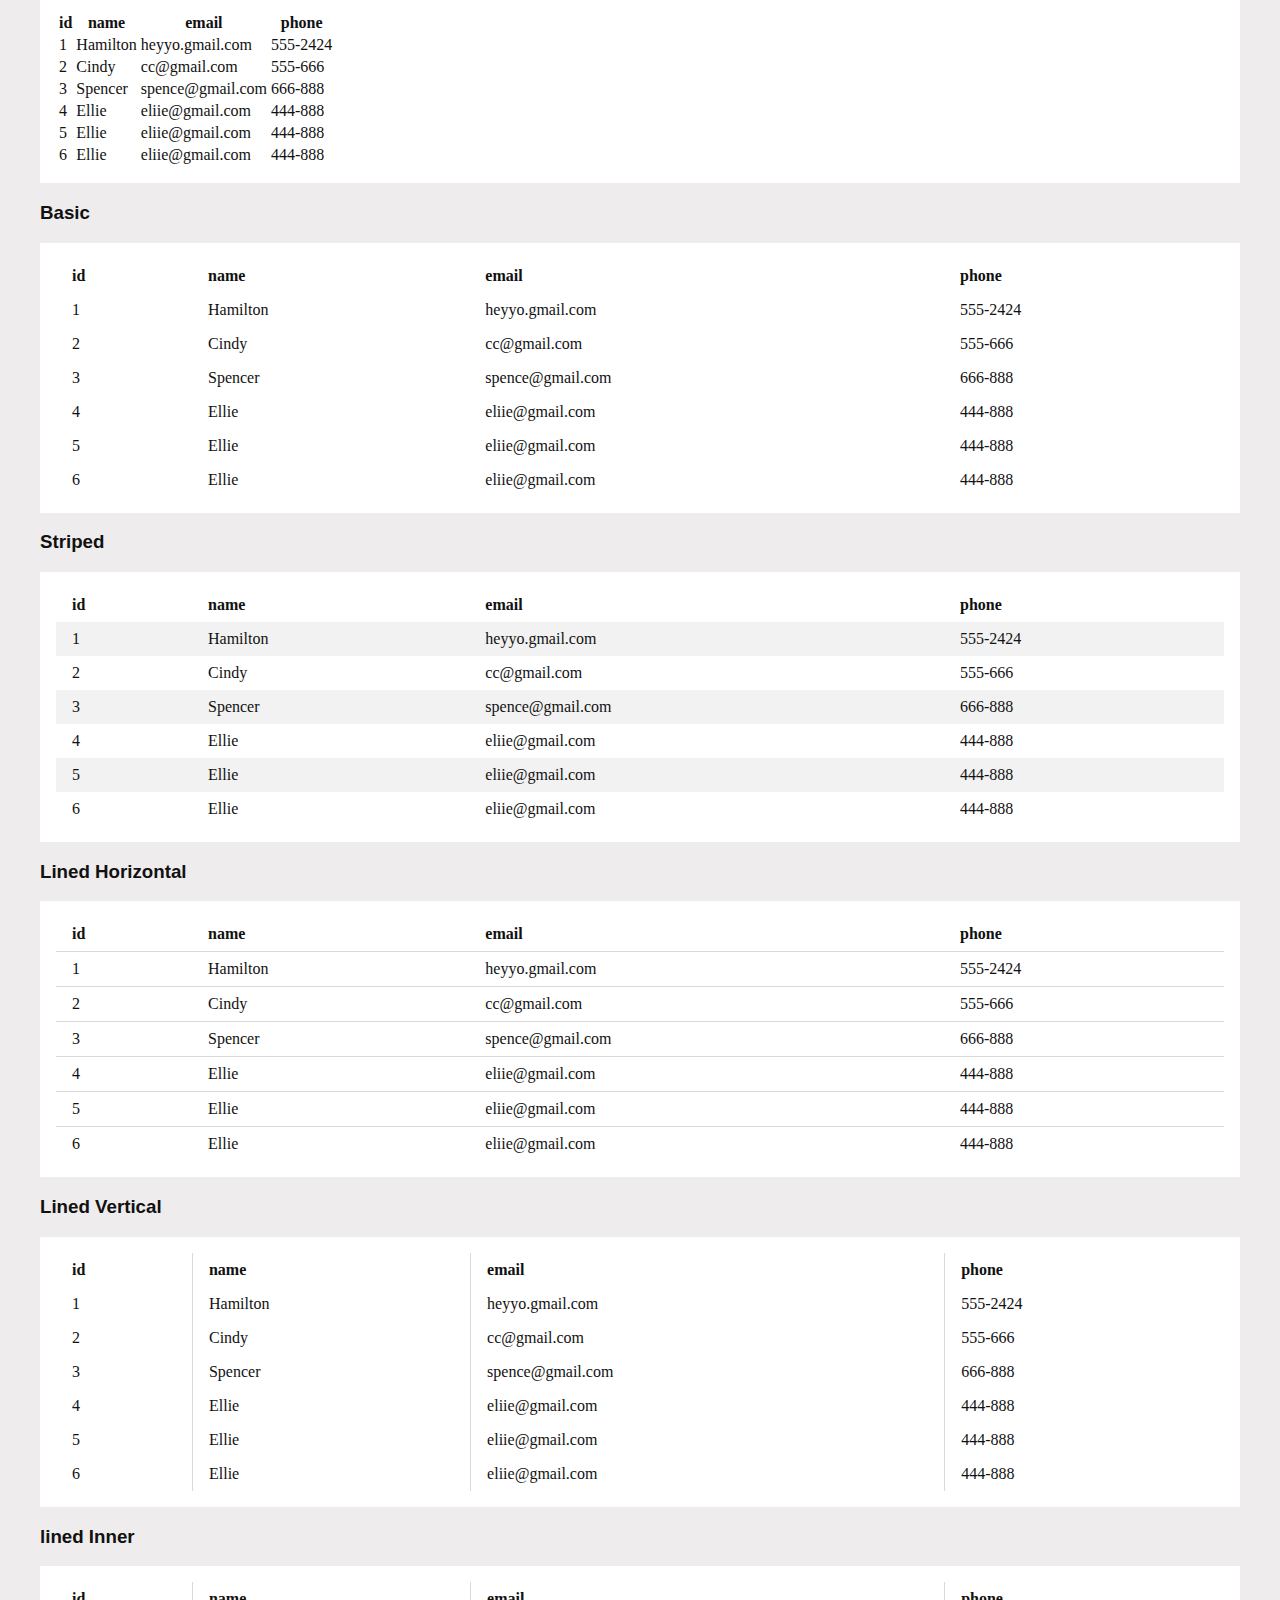
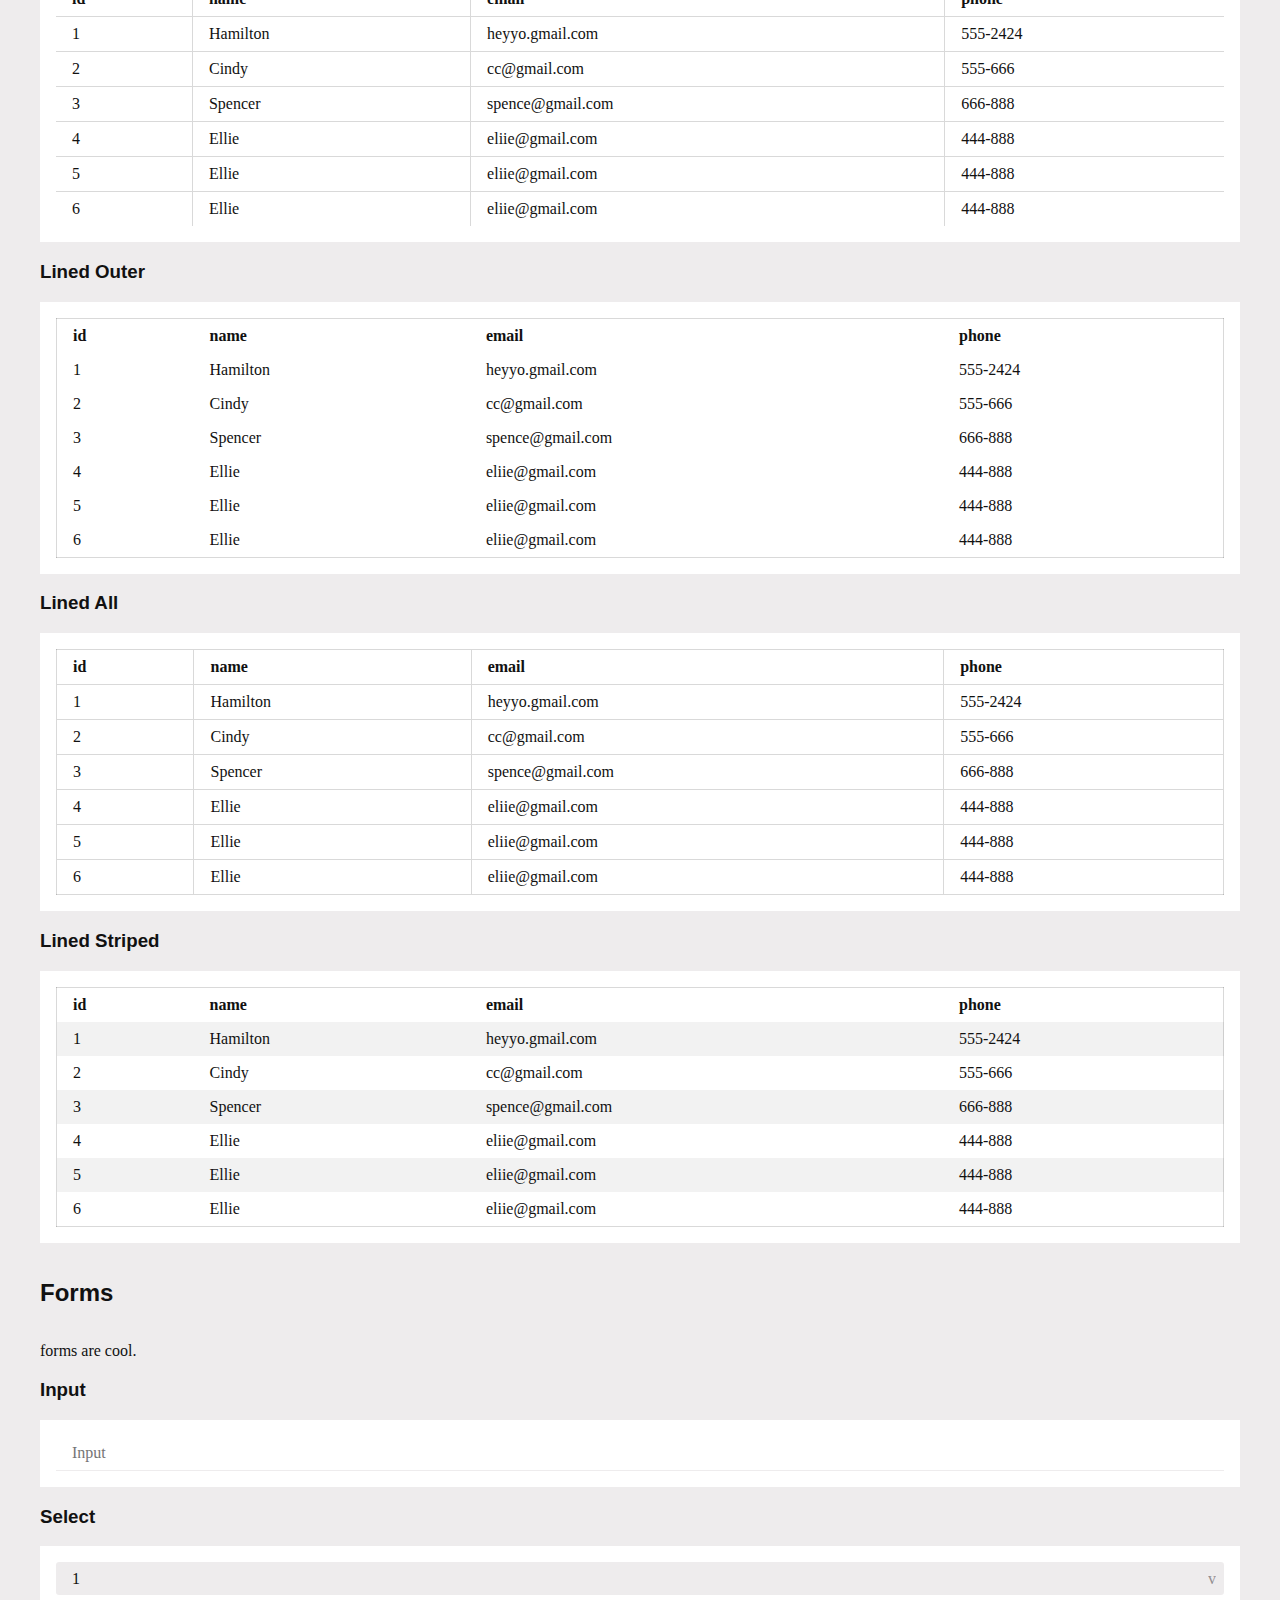
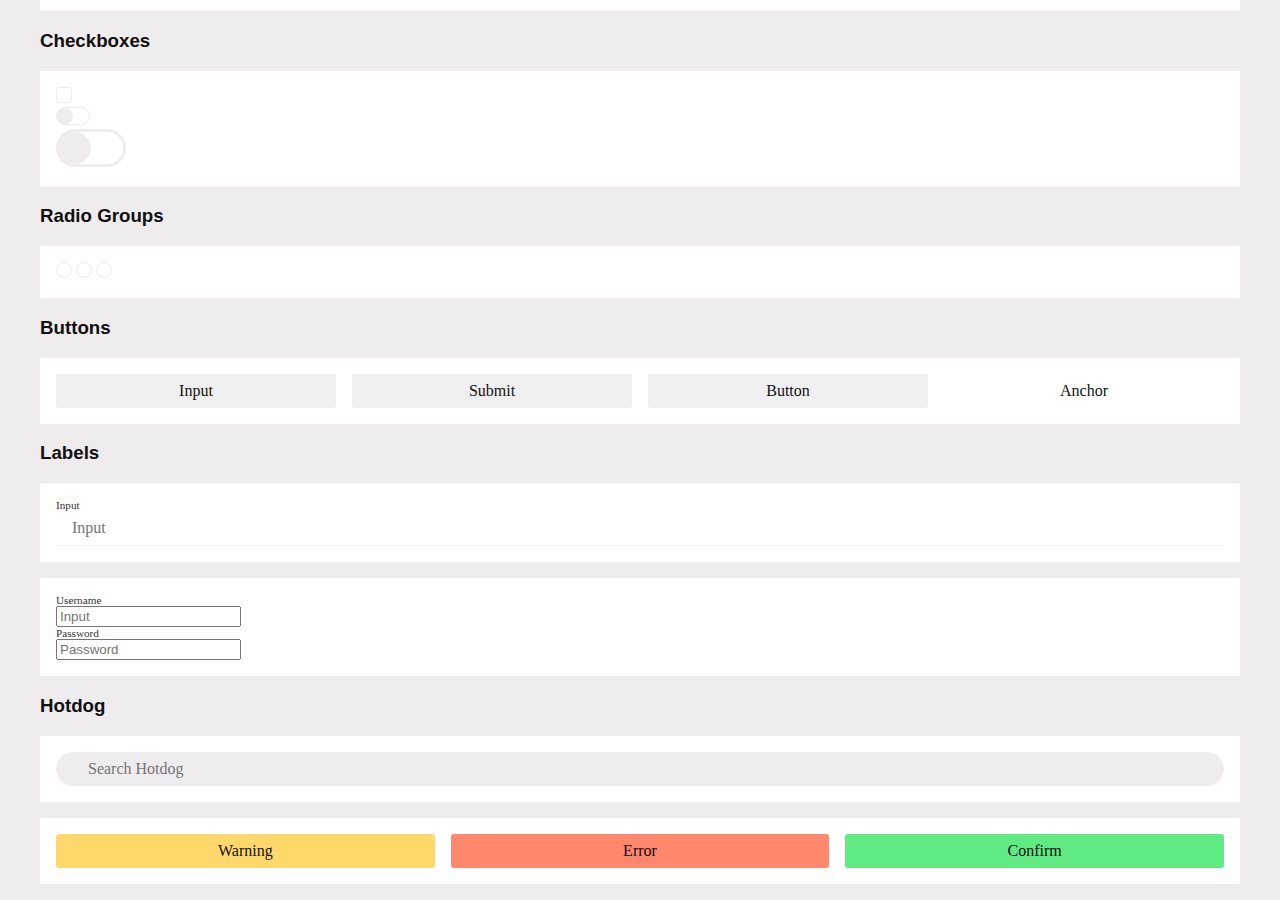
<file: m04/styleguide/index.html>
<!DOCTYPE html>
<html lang="en">
<head>
	<meta charset="UTF-8">
	<meta name="viewport" content="width=device-width, initial-scale=1.0">

	<link rel="stylesheet" href="../lib/css/gridsystem.css">
	<link rel="stylesheet" href="../lib/css/styleguide.css">
	<link rel="stylesheet" href="../css/storetheme.css">

	<script src="https://code.jquery.com/jquery-3.2.1.min.js"></script>

	<title>CSS Style Guide</title>
</head>
<body>

	<header class="container">
		<h1>CSS Style Guide</h1>
	</header>

	<nav class="nav">
		<ul>
			<li><a href="#typography">Typography</a></li>
			<li><a href="#images">Images</a></li>
			<li><a href="#card">Cards</a></li>
			<li><a href="#viewwindow">View Window</a></li>
			<li><a href="#navs">Navs</a></li>
			<li><a href="#tables">Tables</a></li>
			<li><a href="#forms">Forms</a></li>
			<li><a href="#grid">Grid</a></li>
			<li><a href="#flex">Flex</a></li>
		</ul>
	</nav>
	
	<section id="navs">
		<script>
		const makeNav = (classes='') => {
			const links = ["home","store","about"];
			let ran = Math.floor(Math.random()*links.length);
			return `
			<div class="card card-light">
				<nav class="${classes}">
					<ul>
						${links.reduce((r,o,i)=>r+`<li ${i==ran&&
							`class="active"`}><a href="#">${o}
							</a></li>`,"")}
					</ul>
				</nav>
			</div>`;
		}
		</script>

		<div class="container">
			<p>Navigations are cool.</p>

			<h3>Unstyled</h3>
			<script>document.write(makeNav(""));</script>

			<h3>default</h3>
			<p>default is for default styling, which is vertical.</p>
			<script>document.write(makeNav("nav"));</script>

			<h3>Nav Flex</h3>
			<p>dHorizontal styling can be added.</p>
			<script>document.write(makeNav("nav-flex"));</script>

			<h3>Nav Pills</h3>
			<script>document.write(makeNav("nav-pills"));</script>

			<h3>Nav Stretch</h3>
			<script>document.write(makeNav("nav-stretch"));</script>

			<h3>Nav Crumbs</h3>
			<script>document.write(makeNav("nav-crumbs"));</script>

			<h3>Nav Material</h3>
			<script>document.write(makeNav("nav-material"));</script>

			<h3>Nav Tabs</h3>
			<script>document.write(makeNav("nav-tabs"));</script>
		</div>

		<script>
			$(()=> {
				$("[class*='nav'] a").on("click",function(e){
					console.log("honk")
					e.preventDefault();
					$(this).closest("li").addClass("active")
						.siblinga().removeClass("active");	
				})
			})

		</script>
	</section>

	<section id="tables">
		
		<script>
			const makeTable = (classes='') => {
				const head = ["id","name","email","phone"];
				const body = [
						[1,"Hamilton","heyyo.gmail.com","555-2424"],
						[2,"Cindy","cc@gmail.com","555-666"],
						[3,"Spencer","spence@gmail.com","666-888"],
						[4,"Ellie","eliie@gmail.com","444-888"],
						[5,"Ellie","eliie@gmail.com","444-888"],
						[6,"Ellie","eliie@gmail.com","444-888"]
				];
				return`
				<div class="container">
					<div class="card card-light">
						<table class="${classes}">
							<thead>
								<tr>${head.reduce((r,o)=>r+`<th>${o}</th>`,"")}
								</tr>
							</thead>
							<tbody>${body.reduce((r,o)=>r+`<tr>${o.reduce((r,o)=>r+`<td>${o}</td>`,"")}</tr>`,"")}
							</tbody>
						</table>
					</div>
				</div>`;
			}
		</script>

		<div class="card-medium card-flat">
			<div class="container">
				<h2>Tables</h2>
			</div>
		</div>


			<div class="container">
				<p>Tables are cool.</p>

				<h3>Unstyled</h3>
				<script>document.write(makeTable(""));</script>

				<h3>Basic</h3>
				<script>document.write(makeTable("table"));</script>

				<h3>Striped</h3>
				<script>document.write(makeTable("table striped"));</script>

				<h3>Lined Horizontal</h3>
				<script>document.write(makeTable("table lined horizontal"));</script>

				<h3>Lined Vertical</h3>
				<script>document.write(makeTable("table lined vertical"));</script>

				<h3>lined Inner</h3>
				<script>document.write(makeTable("table lined vertical horizontal"));</script>

				<h3>Lined Outer</h3>
				<script>document.write(makeTable("table lined outer"));</script>

				<h3>Lined All</h3>
				<script>document.write(makeTable("table lined all"));</script>

				<h3>Lined Striped</h3>
				<script>document.write(makeTable("table lined outer striped"));</script>

			</div>
	</section>

	<section id="forms">
		<div class="card card-medium card-flat">
			<div class="container">
				<h2>Forms</h2>
			</div>
		</div>

		<div class="container">
			<p>forms are cool.</p>

			<h3>Input</h3>

			<div class="card card-light">
				<input type="text" class="form-input" placeholder="Input">
			</div>

			<h3>Select</h3>

			<div class="card card-light">
				<div class="form-select">
					<select name="Amount">
						<option>1</option>
						<option>2</option>
						<option>3</option>
						<option>4</option>
						<option>5</option>
						<option>6</option>
						<option>7</option>
						<option>8</option>
						<option>9</option>
						<option>10</option>
					</select>
				</div>
			</div>

			<h3>Checkboxes</h3>

			<div class="card card-light">
				<div>
					<input type="checkbox" id="checkmark-1" class="hidden">
					<label for="checkmark-1" class="checkmark"></label>
				</div>

				<div>
					<input type="checkbox" id="toggle-1" class="hidden">
					<label for="toggle-1" class="toggle"></label>
				</div>

				<div>
					<input type="checkbox" id="toggle-2" class="hidden">
					<label for="toggle-2" class="toggle" style="font-size: 2em;
					"></label>
				</div>
			</div>

			<h3>Radio Groups</h3>

			<div class="card card-light">
				<div>
					<input type="radio" id="radio-2-1" class="hidden" name="radio-2">
					<label for="radio-2-1" class="radio-group"></label>

					<input type="radio" id="radio-2-2" class="hidden" name="radio-2">
					<label for="radio-2-2" class="radio-group"></label>

					<input type="radio" id="radio-2-3" class="hidden" name="radio-2">
					<label for="radio-2-3" class="radio-group"></label>
				</div>
			</div>

			<h3>Buttons</h3>

			<div class="card card-light">
				<div class="grid gap">
					<div class="col-xs-12 col-md-3">
						<input type="button" class="form-button" value="Input">
					</div>

					<div class="col-xs-12 col-md-3">
						<input type="submit" class="form-button" value="Submit">
					</div>

					<div class="col-xs-12 col-md-3">
						<button type="submit" class="form-button">Button</button>
					</div>

					<div class="col-xs-12 col-md-3">
						<a href="#" class="form-button">Anchor</a>
					</div>
				</div>
			</div>

			<h3>Labels</h3>

			<div class="card card-light">
				<label for="input-1" class="form-label">Input</label>
				<input type="text" id="input-1" class="form-input" placeholder="Input">
			</div>

			<div class="card card-light">
				<div class="form-control">
					<label for="input-1" class="form-label">Username</label>
					<input type="text" id="input-1" placeholder="Input">

					<label for="input-2" class="form-label">Password</label>
					<input type="text" id="input-2" placeholder="Password">
				</div>
			</div>

			<h3>Hotdog</h3>

			<div class="card card-light">
				<input type="search" class="hotdog" placeholder="Search Hotdog">
			</div>

			<div class="card card-light">
				<div class="grid gap">
					<div class="col-xs-12 col-md-4">
						<button type="submit" class="form-button warning">Warning</button>
					</div>
					<div class="col-xs-12 col-md-4">
						<button type="submit" class="form-button error">Error</button>
					</div>
					<div class="col-xs-12 col-md-4">
						<button type="submit" class="form-button confirm">Confirm</button>
					</div>
				</div>
			</div>

		</div>
	</section>




</body>
</html>
</file>
<file: m01/style.css>
body {
	font-family: 'Poppins', sans-serif;
	margin: 0;
}
nav {
	background-color: gold;
	position: fixed;
	top: 0;
	width: 100%;
	margin: 0 auto;
	z-index: 5;
}
.nav, a {
	color: black;
	font-size: 1.1em;
	padding: 15px 50px 15px 0px;
	text-decoration: none;
}
.nav, li {
	display: inline-flex;
	justify-content: center;
	list-style: none;
	text-align: center;
}
a:hover {
	color: white;
	text-decoration: underline white;
}
#wrapper {
	margin: 115px auto;
	/*text-align: center;*/
	width: 38%;
}
h1 {
	text-align: center;
	font-size: 2.2em;
}
.subhead{
	border-top: 1px solid grey;
	padding-top: 15px;
}
#ingredient {
	background-color: #e3e3e3;
	padding: 10px 35px;
}
.lists > li{
	text-align: left;
	display: list-item;
	list-style: square;
	line-height: 2.1em;
}
#list-bold {
	font-weight: bold;
}
img {
	max-width: 100%;
}
#recipe1, #recipe2{
	border-bottom: 4px solid gold;
}
</file>
<file: m02/css/storetheme.css>
:root {
	--color-body: #111;
	--color-main: #5454bb;
	--color-main-dark: #1c1c6f;
	--color-main-light: #9292f3; 
}

body {
	color: var(--color-body);
	background-color: var(--color-neutral-light); /*can use variables from another css*/
}

a {
	color: var(--color-main);
}

.flex-spacer {
	flex: none;
	width: 1em;
}
</file>
<file: m04/lib/css/gridsystem.css>
/*layout for grid system*/

.grid {
	display: grid;
	--grid-gap: 1em;
	grid-template-columns: repeat(12,1fr); /*general grid*/
}

	.grid-10 {
		grid-template-columns: repeat(10,1fr); /*not usually use*/
	}

.grid.gap {
	grid-gap: var(--grid-gap);
	gap: var(--grid-gap);
}
	
	.gap-large {--grid-gap: 2em;}
	.gap-medium {--grid-gap: 1em;}
	.gap-small {--grid-gap: .5em;}

.col-0 { display: none; ; }
.col-1 { grid-column: span 1; }
.col-2 { grid-column: span 2; }
.col-3 { grid-column: span 3; }
.col-4 { grid-column: span 4; }
.col-5 { grid-column: span 5; }
.col-6 { grid-column: span 6; }
.col-7 { grid-column: span 7; }
.col-8 { grid-column: span 8; }
.col-9 { grid-column: span 9; }
.col-10 { grid-column: span 10; }
.col-11 { grid-column: span 11; }
.col-12 { grid-column: span 12; }


@media (min-width: 0) {
	.gap-xs-large { --grid-gap: 2em; }
	.gap-xs-medium { --grid-gap: 1em; }
	.gap-xs-small { --grid-gap: .5em; }

	.col-xs-0 { display: none; ; }
	.col-xs-1 { grid-column: span 1; }
	.col-xs-2 { grid-column: span 2; }
	.col-xs-3 { grid-column: span 3; }
	.col-xs-4 { grid-column: span 4; }
	.col-xs-5 { grid-column: span 5; }
	.col-xs-6 { grid-column: span 6; }
	.col-xs-7 { grid-column: span 7; }
	.col-xs-8 { grid-column: span 8; }
	.col-xs-9 { grid-column: span 9; }
	.col-xs-10 { grid-column: span 10; }
	.col-xs-11 { grid-column: span 11; }
	.col-xs-12 { grid-column: span 12; }
}


@media (min-width: 320px) {
	.gap-sm-large { --grid-gap: 2em; }
	.gap-sm-medium { --grid-gap: 1em; }
	.gap-sm-small { --grid-gap: .5em; }

	.col-sm-0 { display: none; ; }
	.col-sm-1 { grid-column: span 1; }
	.col-sm-2 { grid-column: span 2; }
	.col-sm-3 { grid-column: span 3; }
	.col-sm-4 { grid-column: span 4; }
	.col-sm-5 { grid-column: span 5; }
	.col-sm-6 { grid-column: span 6; }
	.col-sm-7 { grid-column: span 7; }
	.col-sm-8 { grid-column: span 8; }
	.col-sm-9 { grid-column: span 9; }
	.col-sm-10 { grid-column: span 10; }
	.col-sm-11 { grid-column: span 11; }
	.col-sm-12 { grid-column: span 12; }
}


@media (min-width: 600px) {
	.gap-md-large { --grid-gap: 2em; }
	.gap-md-medium { --grid-gap: 1em; }
	.gap-md-small { --grid-gap: .5em; }

	.col-md-0 { display: none; }
	.col-md-1 { grid-column: span 1; }
	.col-md-2 { grid-column: span 2; }
	.col-md-3 { grid-column: span 3; }
	.col-md-4 { grid-column: span 4; }
	.col-md-5 { grid-column: span 5; }
	.col-md-6 { grid-column: span 6; }
	.col-md-7 { grid-column: span 7; }
	.col-md-8 { grid-column: span 8; }
	.col-md-9 { grid-column: span 9; }
	.col-md-10 { grid-column: span 10; }
	.col-md-11 { grid-column: span 11; }
	.col-md-12 { grid-column: span 12; }
}

@media (min-width: 900px) {
	.gap-lg-large { --grid-gap: 2em; }
	.gap-lg-medium { --grid-gap: 1em; }
	.gap-lg-small { --grid-gap: .5em; }

	.col-lg-0 { display: none; ; }
	.col-lg-1 { grid-column: span 1; }
	.col-lg-2 { grid-column: span 2; }
	.col-lg-3 { grid-column: span 3; }
	.col-lg-4 { grid-column: span 4; }
	.col-lg-5 { grid-column: span 5; }
	.col-lg-6 { grid-column: span 6; }
	.col-lg-7 { grid-column: span 7; }
	.col-lg-8 { grid-column: span 8; }
	.col-lg-9 { grid-column: span 9; }
	.col-lg-10 { grid-column: span 10; }
	.col-lg-11 { grid-column: span 11; }
	.col-lg-12 { grid-column: span 12; }
}

@media (min-width: 1200px) {
	.gap-xl-large { --grid-gap: 2em; }
	.gap-xl-medium { --grid-gap: 1em; }
	.gap-xl-small { --grid-gap: .5em; }

	.col-xl-0 { display: none; ; }
	.col-xl-1 { grid-column: span 1; }
	.col-xl-2 { grid-column: span 2; }
	.col-xl-3 { grid-column: span 3; }
	.col-xl-4 { grid-column: span 4; }
	.col-xl-5 { grid-column: span 5; }
	.col-xl-6 { grid-column: span 6; }
	.col-xl-7 { grid-column: span 7; }
	.col-xl-8 { grid-column: span 8; }
	.col-xl-9 { grid-column: span 9; }
	.col-xl-10 { grid-column: span 10; }
	.col-xl-11 { grid-column: span 11; }
	.col-xl-12 { grid-column: span 12; }
}
</file>
<file: m04/css/storetheme.css>
:root {
	--color-body: #111;
	--color-main: #5454bb;
	--color-main-dark: #1c1c6f;
	--color-main-light: #9292f3; 
}

body {
	color: var(--color-body);
	background-color: var(--color-neutral-light); /*can use variables from another css*/
}

a {
	color: var(--color-main);
}


.hero {
	margin: 0;
}
.hero h1 {
	font-size: 7vmin;
	color: var(--color-neutral-light);
	text-shadow: 2px 2px 10px rgba(0,0,0,0.2);
}


.flex-spacer {
	flex: none;
	width: 1em;
}

@media (max-width: 450px) {
	.navbar h1 {
		white-space: nowrap;
	}
	.navbar>.display-flex {
		flex-wrap: wrap;
	}
}


@media only screen and (min-width: 768px) and (max-width: 1024px) { 
	/*tablet size*/
}
@media only screen and (min-width: 320px) and (max-width: 767px) { 
	/*mobile size*/
}
</file>
<file: m02/lib/css/styleguide.css>
/*elements reset*/

:root {
	--header-height: 3em;

	--color-neutral: #918b8e;
	--color-neutral-dark: #373033;
	--color-neutral-light: #eeeced;
}
/*css variables has -- in front*/

*,*::after,*::before {
	box-sizing: border-box;
}
/* '*' isuniversal selector*/

body {
	margin: 0;
	font-size: 100%;
	font-family: Georgia, "Times New Roman", serif;
}

h1,h2,h3,h4,h5,h6 {
	font-family: Verdana, Helvetica, Arial, sans-serif;
}

a {
	display: inline-block; /*allow to set margin and padding*/
	color: inherit;
	text-decoration: none;
	font-weight: 700;
}

	a:hover { /*indent to show association with tag above*/
		text-decoration: underline;
	}

/* standard classes */

.display-flex {display: flex;}
.display-block {display: block;}
.display-inline-block {display: inline-block;}

.flex-stretch {flex: 1;} /*shrink and grow allowed*/
.flex-none {flex: none;}

.container {
	max-width: 1000px;
	margin-left: auto;
	margin-right: auto; /*always centered the container with auto*/
}

/*custom components*/

.navbar {
	line-height: var(--header-height); /*how to use the variable that we set at the top*/
	background-color: var(--color-neutral-dark);
	color: var(--color-neutral-light);
}
	.navbar h1 {
		font-size: 1em;
		margin: 0;
		padding: 0 1em;
	}
	.navbar a {
		padding: 0 1em;
		color: inherit; /*inherit color from the parent*/
	}

.nav ul {
	list-style: none;
	margin-top: 0;
	margin-bottom: 0;
	padding-left: 0; /* to cancel the ul a default padding*/
}

.card {
	padding: 1em;
	overflow: hidden;
	position: relative;
}
	.container>.card { /*has to be the child of the container*/
		margin-top: 1em;
		margin-bottom: 1em;
	}
	.flex-stretch>.card {
		height: 100%;
	}
	.card>:first-child {margin-top: 0;}
	.card>:last-child {margin-bottom: 0;}

	.card-soft {
		box-shadow: 3px 3px 15px rgba(0,0,0,0.1);
		border-radius: .5em;
	}
	.card-light {
		background-color: #fff;
	}
	.card-dark {
		background-color: var(--color-neutral-dark);
		color: var(--color-neutral-light);
	}
	.card-heading {
		text-align: center;
	}
	.card-flat {
		padding: 0;
	}

.view-window {
	background-size: cover;
	background-position: center;
	background-attachment: fixed; /*image is not scrolling with the page. Stays in place!*/
	position: relative;
	overflow: hidden;
	height: 50vh; /* vh = view port height*/
	margin-top: 1em;
	margin-bottom: 1em;
	display: flex;
	align-items: center;
	justify-content: center;
}
	.view-window>:first-child {
		max-height: calc(100% - 4em);
		max-width: calc(100% - 4em);
	}
.image-full {
	height: 100%;
	width: 100%;
	object-fit: cover;
	object-position: top;
}
</file>
<file: m04/lib/css/styleguide.css>
/*elements reset*/

:root {
	--header-height: 3em;

	--color-neutral: #918b8e;
	--color-neutral-dark: #373033;
	--color-neutral-light: #eeeced;

	--color-warning: #ffd86c;
	--color-error: #ff876c;
	--color-confirm: #60ea84;
}


/*css variables has -- in front*/

*,*::after,*::before {
	box-sizing: border-box;
}
/* '*' isuniversal selector*/

body {
	margin: 0;
	font-size: 100%;
	font-family: Georgia, "Times New Roman", serif;
}

h1,h2,h3,h4,h5,h6 {
	font-family: Verdana, Helvetica, Arial, sans-serif;
}

a {
	display: inline-block; /*allow to set margin and padding*/
	color: inherit;
	text-decoration: none;
	font-weight: 700;
}

	a:hover { /*indent to show association with tag above*/
		text-decoration: underline;
	}

/* standard classes */

.display-flex {display: flex;}
.display-block {display: block;}
.display-inline-block {display: inline-block;}

.flex-stretch {flex: 1;} /*shrink and grow allowed*/
.flex-none {flex: none;}

.container {
	max-width: 1200px;
	margin-left: auto;
	margin-right: auto; /*always centered the container with auto*/
}
.overcrop {
	position: relative;
	overflow: hidden;
}
	
	@media (max-width: 1200px) {
		.pad {padding-left: 1em; padding-right: 1em;}
	}

/*custom components*/

.navbar {
	line-height: var(--header-height); /*how to use the variable that we set at the top*/
	background-color: var(--color-neutral-dark);
	color: var(--color-neutral-light);
}
	.navbar h1 {
		font-size: 1em;
		margin: 0;
		padding: 0 1em;
	}
	.navbar a {
		padding: 0 1em;
		color: inherit; /*inherit color from the parent*/
	}

/*navs*/
.nav-tabs ul,
.nav-material ul,
.nav-crumbs ul,
.nav-flex ul,
.nav-pills ul,
.nav-stretch ul,
.nav ul {
	list-style: none;
	margin-top: 0;
	margin-bottom: 0;
	padding-left: 0; /* to cancel the ul a default padding*/
}
	.nav a {
		display: block;
		padding-top: 0.2em;
		padding-bottom: 0.2em;
	}
	.nav-flex a,
	.nav-stretch a,
	.nav a {
		padding-right: 0.5em;
		padding-left: 0.5em;
	}
	.nav-stretch .active a,
	.nav-flex .active a,
	.nav-pills .active a,
	.nav .active a {
		background-color: var(--color-main);
		color: #fff;
	}

.nav-tabs ul,
.nav-material ul,
.nav-crumbs ul,
.nav-flex ul,
.nav-pills ul,
.nav-stretch ul {
	display: flex;
}

.nav-material li,
.nav-stretch li {
	flex: 1;
	text-align: center;
}
.nav-material a,
.nav-stretch a {
	display: block;
}
.nav-pills a {
	border-radius: 2em;
	padding: 0.5em 1em;
	text-decoration: none;
}
.nav-pills :not(.active)>a:hover {
	background-color: var(--color-neutral-light);
}
.nav-crumbs li:not(first-child)::before {
	content: '/';
	display: inline-block;
	margin-left: 0.5em;
	margin-right: 0.5em;
}
.nav-material a {
	text-decoration: none;
	position: relative;
	padding-top: 0.5em;
	padding-bottom: 0.5em;
}
.nav-material a::after {
	position: absolute;
	bottom: 0;
	left: 0;
	width: 100%;
	height: 0;
	content: '';
	background-color: var(--color-main);
	transition: all 0.3s;
}
.nav-material .active a::after {
	height: 3px;
}
.nav-tabs {
	border-bottom: var(--color-neutral-light);
}
.nav-tabs li {
	margin-left: 0.25em;
	margin-right: 0.25em;
}
.nav-tabs a {
	padding: 0.5em 1em;
	border-radius: 0.3em 0.3em 0 0;
	text-decoration: none;
	border: 1px solid transparent;
	transform: translateY(1px);
}
.nav-tabs a:hover {
	background-color: var(--color-neutral-light);
}
.nav-tabs .active a {
	background-color: #fff;
	border-color: var(--color-neutral-light) var(--color-neutral-light) #fff;
	position: relative;
}

.card {
	padding: 1em;
	overflow: hidden;
	position: relative;
}
	.container>.card { /*has to be the child of the container*/
		margin-top: 1em;
		margin-bottom: 1em;
	}

	[class*='col-']>.card /* class*= anything start with '__'*/

	.flex-stretch>.card {
		height: 100%;
	}
	.card>:first-child {margin-top: 0;}
	.card>:last-child {margin-bottom: 0;}

	.card-soft {
		box-shadow: 3px 3px 15px rgba(0,0,0,0.1);
		border-radius: .5em;
	}
	.card-light {
		background-color: #fff;
	}
	.card-dark {
		background-color: var(--color-neutral-dark);
		color: var(--color-neutral-light);
	}
	.card-heading {
		text-align: center;
	}
	.card-flat {
		padding: 0;
	}

.view-window {
	background-size: cover;
	background-position: center;
	background-attachment: fixed; /*image is not scrolling with the page. Stays in place!*/
	position: relative;
	overflow: hidden;
	height: 50vh; /* vh = view port height*/
	margin-top: 1em;
	margin-bottom: 1em;
	display: flex;
	align-items: center;
	justify-content: center;
}
	.view-window>:first-child {
		max-height: calc(100% - 4em);
		max-width: calc(100% - 4em);
	}

.image-full {
	height: 100%;
	width: 100%;
	object-fit: cover;
	object-position: top;
}

.image-contain, /*comma is either one of these*/
.image-cover {
	height: 100%;
	width: 100%;
	object-position: center;
	vertical-align: text-bottom;
}
.image-cover {
	object-fit: cover;
}
.image-contain {
	object-fit: contain;
}
.image-fit {
	max-width: 100%;
	vertical-align: text-bottom;
}
.image-circle {
	position: relative;
	height: 0;
	padding-bottom: 100%;
}
	.image-circle img {
		width: 100%;
		height: 100%;
		position: absolute;
		top: 0;
		left: 0;
		object-fit: cover;
		object-position: center;
		border-radius: 50%; /* make a circle*/
		vertical-align: text-bottom;
	}

.center-child {
	display: flex;
	align-items: center;
	justify-content: center;
	position: relative;
	overflow: hidden;
}

hr.spacer {
	margin: 1em;
	border-width: 0;
}
	.spacer.large {
		margin: 6em;
		border-width: 0;
	}

figure {
	margin: 0;
}
	figcaption {
		padding: 1em;
		text-align: center;
	}

.form-control {
	margin-top: 1em;
	margin-bottom: 1em;
}
.form-label {
	display: block;
	font-size: 0.7em;
	color: var(--color-neutral-dark);
}
.hotdog,
.form-input {
	display: inline-block;
	border-width: 0;
	background-color: transparent;
	padding: 0.5em 1em;
	font: inherit;
	color: inherit;
	border-bottom: 1px solid var(--color-neutral-light);
	width: 100%;
	-webkit-appearance: none;
	outline: 0;
	transition: all 0.6s;
}
.form-input:focus {
	border-width: 0;
	background-color: var(--color-neutral-dark);
}
.hotdog {
	border-width: 0;
	background-color: var(--color-neutral-light);
	border-radius: 2em;
	padding: 0.5em 2em;
}
.form-button {
	display: inline-block;
	width: 100%;
	padding: 0.5em 1em;
	margin: 0;
	font: inherit;
	-webkit-appearance: none;
	border-width: 0;
	border-color: var(--color-neutral-light);
	border-radius: 3px;
	outline: 0;
	vertical-align: baseline;
	color: inherit;
	text-align: center;
	text-decoration: none !important;
	cursor: pointer;
	transition: box-shadow 0.3s, transform 0.6s;
}
.form-button:active {
	background-color: var(--color-neutral-dark);
	color: var(--color-neutral-light);
}
.form-button:hover {
	box-shadow: 2px 2px 10px rgba(0,0,0,0.15);
	transform: translateY(-1px);
}
.warning {
	background-color: var(--color-warning)
}
.error {
	background-color: var(--color-error)
}
.confirm {
	background-color: var(--color-confirm)
}

.form-select select {
	display: inline-block;
	border-width: 0;
	background-color: var(--color-neutral-light);
	padding: 0.5em 1.5em 0.5em 1em;
	font: inherit;
	color: inherit;
	width: 100%;
	-webkit-appearance: none;
	outline: 0;
	transition: all 0.6s;
	border-radius: 0.2em;
}
.form-select {
	position: relative;
}
.form-select::after {
	position: absolute;
	top: 50%;
	right: 0.5rem;
	transform: translateY(-50%);
	color: var(--color-neutral-dark);
	font-size: 1em;
	content: 'v';
	opacity: 0.5;
	pointer-events: none;
}       

/*toggles*/

.hidden {display: none; }

.hidden+.checkmark {
	display: inline-block;
	width: 1em;
	height: 1em;
	background-color: transparent;
	border-radius: 0.2em;
	border: 1px solid var(--color-neutral-light);
	position: relative;
	cursor: pointer;
}
.hidden+.checkmark::after {
	content: '';
	position: absolute;
	top: 50%;
	left: 50%;
	transform: translate(-50%,-50%);
	font-size: 0.8em;
}
.hidden:checked+.checkmark::after {
	content: '✔';
}

.hidden+.toggle {
	display: inline-block;
	width: 2em;
	height: 1em;
	background-color: white;
	border-radius: 1em;
	border: 0.1em solid var(--color-neutral-light);
	position: relative;
	box-sizing: content-box;
	cursor: pointer;
}
.hidden+.toggle::after {
	content: '';
	position: absolute;
	top: 0;
	left: 0;
	width: 1em;
	height: 1em;
	background-color: var(--color-neutral-light);
	transition: all 0.3s;
	border-radius: 1em;
}
.hidden:checked+.toggle::after {
	transform: translateX(1em);
}


.hidden+.radio-group {
	display: inline-block;
	width: 1em;
	height: 1em;
	border: 0.1em solid var(--color-neutral-light);
	border-radius: 1em;
	background-color: white;
	cursor: pointer;
}
.hidden:checked+.radio-group {
	background-color: var(--color-confirm);
}



/*tables*/

.table {
	width: 100%;
	border-collapse: collapse;
}
.table td,
.table th {
	padding: 0.5em 1em;
	text-align: left;
}

.table.striped tbody tr:nth-child(odd) {
	background-color: rgba(0,0,0,0.05);
}

.table.lined.all tbody tr,
.table.lined.horizontal tbody tr {
	border-top: 1px solid rgba(0,0,0,0.15);
}
.table.lined.all th:not(:first-child),
.table.lined.all td:not(:first-child),
.table.lined.vertical th:not(:first-child),
.table.lined.vertical td:not(:first-child) {
	border-left: 1px solid rgba(0,0,0,0.15);
}

.table.lined.all,
.table.lined.outer {
	border: 1px solid rgba(0,0,0,0.15);
}
</file>
